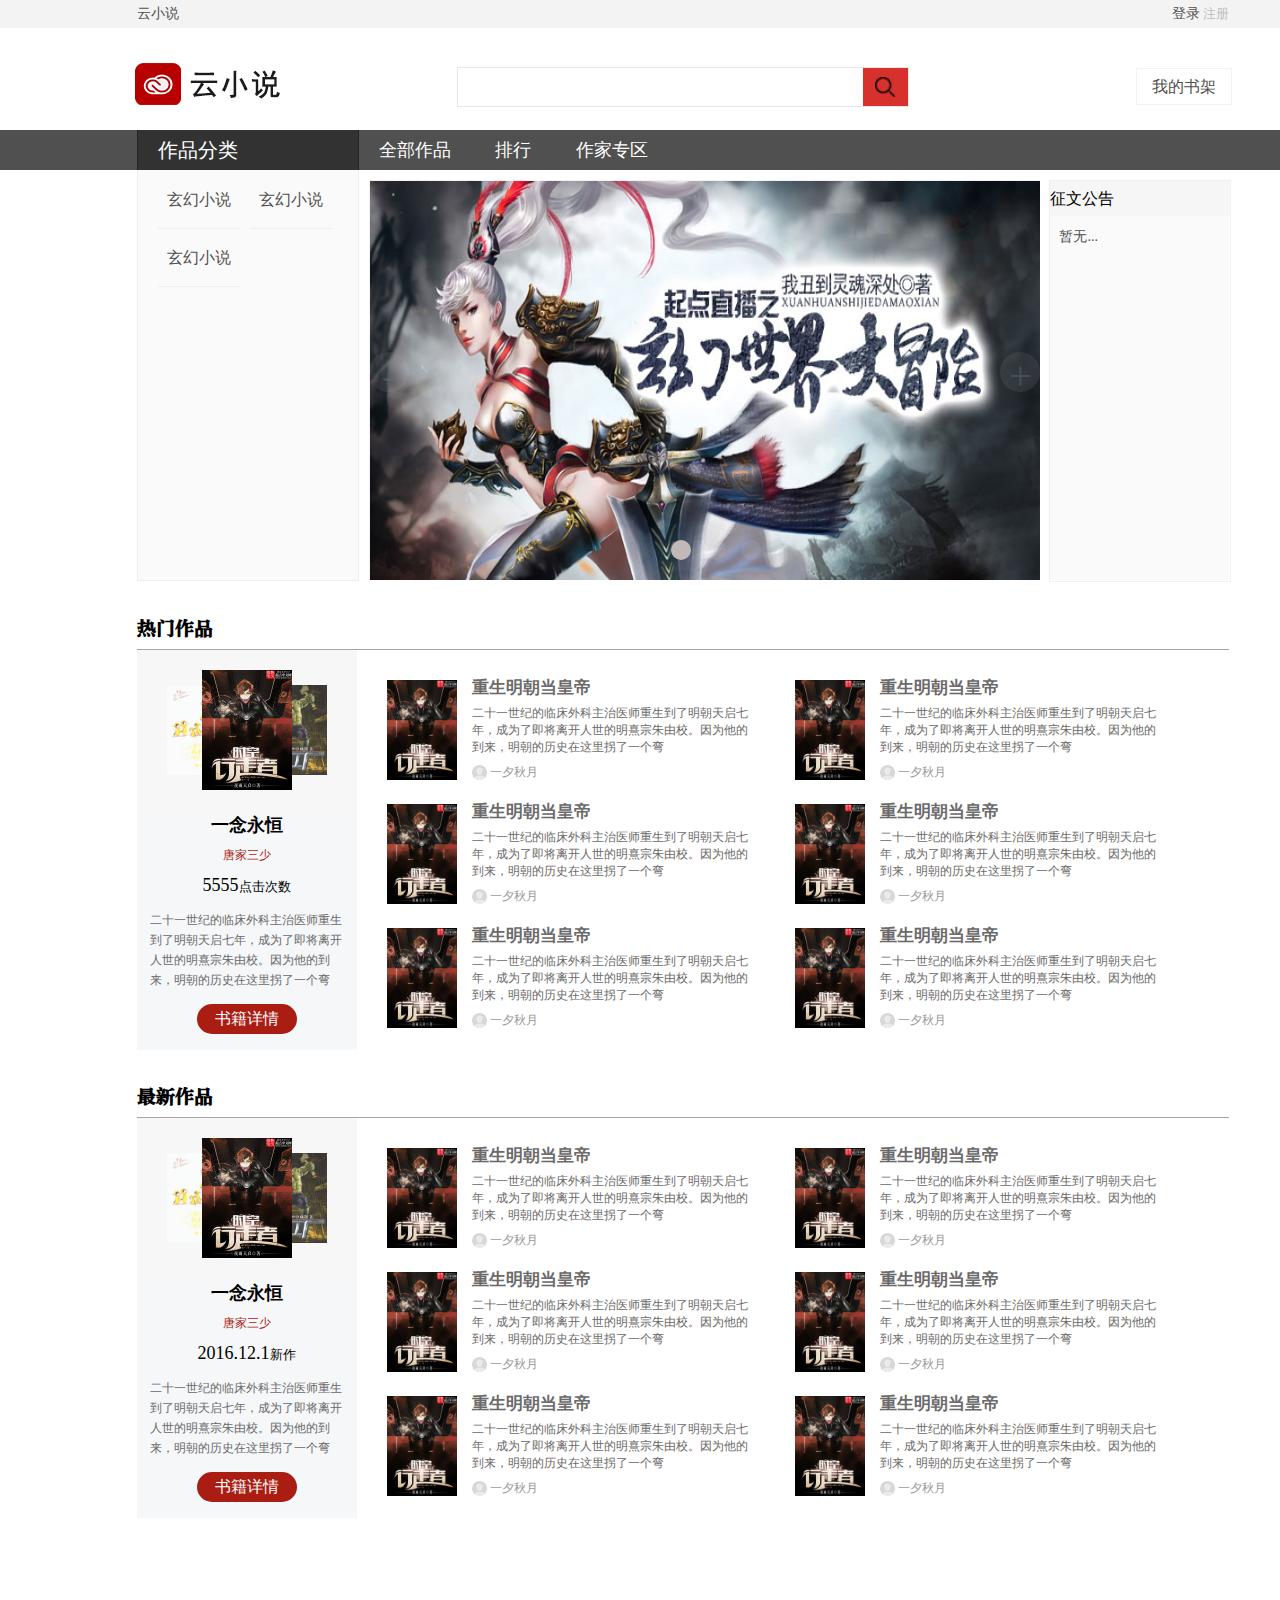
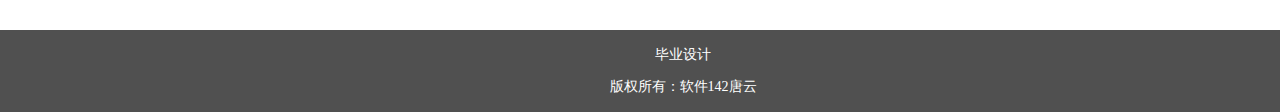
<file: novel/index.html>
<!DOCTYPE html>
<html>
	<head>
		<meta charset="utf-8" />
		<title>云小说-首页</title>
		<link rel="stylesheet" href="css/index.css" />
		<script type="text/javascript" src="js/jquery.min.js" ></script>
        <script type="text/javascript" src="js/content_1_right.js" ></script>
        <script type="text/javascript" src="js/new_novel.js" ></script>
        <script type="text/javascript" src="js/re_novel.js" ></script>
        
	</head>
	<body>

		<div class="toper">
			<div class="toper_1">
				<div class="toper_1_box">
					<div class="toper_1_title"><a href="index.html">云小说</a></div>
					<div class="toper_1_user">
						<a href="login.html">登录</a>
						<a class="register" href="register.html">注册</a>
					</div>
				</div>
			</div>
			<div class="toper_2">
				<div class="toper_2_logo"><a href="index.html"><img src="img/logo1.png"> </a></div>
				<div class="toper_2_sousuo">
					<form  method="post">
						<input class="sousuo" type="text" name="sousuo" />
					    <input class="sub" type="submit" value="搜索" />
					</form>
				</div>
				<div class="toper_2_right">
					<a class="bookshelf" href="#">
						我的书架
					</a>
				</div>
			</div>
		</div>

		<div class="content">
			<div class="content_1">
				<div class="top_box">
					<div class="content_1_banner">
					    <div class="left">作品分类</div>
					    <div class="right">
					    	<a href="#">全部作品</a>
					    	<a  href="#">排行</a>
					    	<a href="#">作家专区</a>
					    </div>
				    </div>
				</div>
				<div class="buttom_box" >
					<div class="left">
						<ul>
							<li>
							    <div class="novel_type">
							        <a href="#">玄幻小说</a>
						        </div>
							</li>
							<li>
							    <div class="novel_type">
							        <a href="#">玄幻小说</a>
						        </div>
							</li>
							<li>
							    <div class="novel_type">
							        <a href="#">玄幻小说</a>
						        </div>
							</li>
						</ul>
						
					</div>
					<div class="right">
						<span class="pre">-</span>
						<span class="next">+</span>
						
						
						<a style="left: 0;" href="#"><img src="img/a.jpg" /></a>
						<a style="left: 100%;" href="#"><img src="img/b.jpg" /></a>
						<a style="left: 200%;"  href="#"><img src="img/c.jpg" /></a>
						
						<div class="choose">
							<span class="red"></span>
							<span></span>
							<span></span>
						</div>
					</div>
					<div class="right_new">
						<div class="new_box">
							<div class="new_title">征文公告</div>
							<div class="new_content">
								暂无...
							</div>
						</div>		
					</div>
				</div>
			</div>
			<div class="content_2">
				<div class="content_2_hot">
					<div class="hot_title"><h3>热门作品</h3></div>
					<div class="hot_top">
						<div class="hot_top1">
						 <div class="hot_img">
						 	<a id="rt1" class="hot_1"><img src="img/novel/2.jpg" /></a>
						    <a id="rt2" class="hot_2" ><img  src="img/novel/1.jpg" /></a>
						    <a id="rt3" class="hot_3" ><img src="img/novel/3.jpg" /></a>
						 </div>
						 <div class="hot_content">
							<div id="rts1" class="selected">
								<div class="novel_title" ><a href="#">一念永恒</a></div>
								<div class="novel_author"><a  href="#">唐家三少</a></div>
								<div class="novel_num"><a>5555</a>点击次数</div>
								<div class="novel_summary">二十一世纪的临床外科主治医师重生到了明朝天启七年，成为了即将离开人世的明熹宗朱由校。因为他的到来，明朝的历史在这里拐了一个弯</div>
								<div class="novel_info"><a href="#">书籍详情</a></div>
							</div>
							<div id="rts2" class="select">
								<div class="novel_title" ><a href="#">最强兵王</a></div>
								<div class="novel_author"><a  href="#">唐家三少</a></div>
								<div class="novel_num"><a>5555</a>点击次数</div>
								<div class="novel_summary">二十一世纪的临床外科主治医师重生到了明朝天启七年，成为了即将离开人世的明熹宗朱由校。因为他的到来，明朝的历史在这里拐了一个弯</div>
								<div class="novel_info"><a href="#">书籍详情</a></div>
							</div>
							<div id="rts3" class="select">
								<div class="novel_title" ><a href="#">斗罗大陆</a></div>
								<div class="novel_author"><a  href="#">唐家三少</a></div>
								<div class="novel_num"><a>5555</a>点击次数</div>
								<div class="novel_summary">二十一世纪的临床外科主治医师重生到了明朝天启七年，成为了即将离开人世的明熹宗朱由校。因为他的到来，明朝的历史在这里拐了一个弯</div>
								<div class="novel_info"><a href="#">书籍详情</a></div>
							</div>
						</div>
					    </div>
					    <div class="hot_top2">
					    	<div class="hot_top2_box">
					    		<ul>
					    			<li>
					    				<div class="novel_box">
					    					<div class="novel_img"><a href="#"><img src="img/novel/2.jpg" /> </a></div>
					    					<div class="novel_content">
					    						<div class="novel_title"><a href="#">重生明朝当皇帝</a></div>
					    						<div class="novel_summary">二十一世纪的临床外科主治医师重生到了明朝天启七年，成为了即将离开人世的明熹宗朱由校。因为他的到来，明朝的历史在这里拐了一个弯</div>
					    						<div class="novel_author"><img src="img/user.png" /><a href="#">一夕秋月</a></div>
					    					</div>
					    					
					    				</div>
					    			</li>
					    			<li>
					    				<div class="novel_box">
					    					<div class="novel_img"><a href="#"><img src="img/novel/2.jpg" /> </a></div>
					    					<div class="novel_content">
					    						<div class="novel_title"><a href="#">重生明朝当皇帝</a></div>
					    						<div class="novel_summary">二十一世纪的临床外科主治医师重生到了明朝天启七年，成为了即将离开人世的明熹宗朱由校。因为他的到来，明朝的历史在这里拐了一个弯</div>
					    						<div class="novel_author"><img src="img/user.png" /><a href="#">一夕秋月</a></div>
					    					</div>
					    					
					    				</div>
					    			</li>
					    			<li>
					    				<div class="novel_box">
					    					<div class="novel_img"><a href="#"><img src="img/novel/2.jpg" /> </a></div>
					    					<div class="novel_content">
					    						<div class="novel_title"><a href="#">重生明朝当皇帝</a></div>
					    						<div class="novel_summary">二十一世纪的临床外科主治医师重生到了明朝天启七年，成为了即将离开人世的明熹宗朱由校。因为他的到来，明朝的历史在这里拐了一个弯</div>
					    						<div class="novel_author"><img src="img/user.png" /><a href="#">一夕秋月</a></div>
					    					</div>
					    					
					    				</div>
					    			</li>
					    			<li>
					    				<div class="novel_box">
					    					<div class="novel_img"><a href="#"><img src="img/novel/2.jpg" /> </a></div>
					    					<div class="novel_content">
					    						<div class="novel_title"><a href="#">重生明朝当皇帝</a></div>
					    						<div class="novel_summary">二十一世纪的临床外科主治医师重生到了明朝天启七年，成为了即将离开人世的明熹宗朱由校。因为他的到来，明朝的历史在这里拐了一个弯</div>
					    						<div class="novel_author"><img src="img/user.png" /><a href="#">一夕秋月</a></div>
					    					</div>
					    					
					    				</div>
					    			</li>
					    			<li>
					    				<div class="novel_box">
					    					<div class="novel_img"><a href="#"><img src="img/novel/2.jpg" /> </a></div>
					    					<div class="novel_content">
					    						<div class="novel_title"><a href="#">重生明朝当皇帝</a></div>
					    						<div class="novel_summary">二十一世纪的临床外科主治医师重生到了明朝天启七年，成为了即将离开人世的明熹宗朱由校。因为他的到来，明朝的历史在这里拐了一个弯</div>
					    						<div class="novel_author"><img src="img/user.png" /><a href="#">一夕秋月</a></div>
					    					</div>
					    					
					    				</div>
					    			</li>
					    			<li>
					    				<div class="novel_box">
					    					<div class="novel_img"><a href="#"><img src="img/novel/2.jpg" /> </a></div>
					    					<div class="novel_content">
					    						<div class="novel_title"><a href="#">重生明朝当皇帝</a></div>
					    						<div class="novel_summary">二十一世纪的临床外科主治医师重生到了明朝天启七年，成为了即将离开人世的明熹宗朱由校。因为他的到来，明朝的历史在这里拐了一个弯</div>
					    						<div class="novel_author"><img src="img/user.png" /><a href="#">一夕秋月</a></div>
					    					</div>
					    					
					    				</div>
					    			</li>
					    		</ul>
					    	</div>
					    </div>
					</div>
				</div>
				<div class="content_2_hot">
					<div class="hot_title"><h3>最新作品</h3></div>
					<div class="hot_top">
						<div class="hot_top1">
						 <div class="hot_img">
						 	<a id="t1" class="hot_1"><img src="img/novel/2.jpg" /></a>
						    <a id="t2" class="hot_2" ><img  src="img/novel/1.jpg" /></a>
						    <a id="t3" class="hot_3" ><img src="img/novel/3.jpg" /></a>
						 </div>
						 <div class="hot_content">
							<div id="ts1" class="selected">
								<div class="novel_title" ><a href="#">一念永恒</a></div>
								<div class="novel_author"><a  href="#">唐家三少</a></div>
								<div class="novel_num"><a>2016.12.1</a>新作</div>
								<div class="novel_summary">二十一世纪的临床外科主治医师重生到了明朝天启七年，成为了即将离开人世的明熹宗朱由校。因为他的到来，明朝的历史在这里拐了一个弯</div>
								<div class="novel_info"><a href="#">书籍详情</a></div>
							</div>
							<div id="ts2" class="select">
								<div class="novel_title" ><a href="#">最强兵王</a></div>
								<div class="novel_author"><a  href="#">唐家三少</a></div>
								<div class="novel_num"><a>2016.12.11</a>新作</div>
								<div class="novel_summary">二十一世纪的临床外科主治医师重生到了明朝天启七年，成为了即将离开人世的明熹宗朱由校。因为他的到来，明朝的历史在这里拐了一个弯</div>
								<div class="novel_info"><a href="#">书籍详情</a></div>
							</div>
							<div id="ts3" class="select">
								<div class="novel_title" ><a href="#">斗罗大陆</a></div>
								<div class="novel_author"><a  href="#">唐家三少</a></div>
								<div class="novel_num"><a>2016.12.11</a>新作</div>
								<div class="novel_summary">二十一世纪的临床外科主治医师重生到了明朝天启七年，成为了即将离开人世的明熹宗朱由校。因为他的到来，明朝的历史在这里拐了一个弯</div>
								<div class="novel_info"><a href="#">书籍详情</a></div>
							</div>
						</div>
					    </div>
					    <div class="hot_top2">
					    	<div class="hot_top2_box">
					    		<ul>
					    			<li>
					    				<div class="novel_box">
					    					<div class="novel_img"><a href="#"><img src="img/novel/2.jpg" /> </a></div>
					    					<div class="novel_content">
					    						<div class="novel_title"><a href="#">重生明朝当皇帝</a></div>
					    						<div class="novel_summary">二十一世纪的临床外科主治医师重生到了明朝天启七年，成为了即将离开人世的明熹宗朱由校。因为他的到来，明朝的历史在这里拐了一个弯</div>
					    						<div class="novel_author"><img src="img/user.png" /><a href="#">一夕秋月</a></div>
					    					</div>
					    					
					    				</div>
					    			</li>
					    			<li>
					    				<div class="novel_box">
					    					<div class="novel_img"><a href="#"><img src="img/novel/2.jpg" /> </a></div>
					    					<div class="novel_content">
					    						<div class="novel_title"><a href="#">重生明朝当皇帝</a></div>
					    						<div class="novel_summary">二十一世纪的临床外科主治医师重生到了明朝天启七年，成为了即将离开人世的明熹宗朱由校。因为他的到来，明朝的历史在这里拐了一个弯</div>
					    						<div class="novel_author"><img src="img/user.png" /><a href="#">一夕秋月</a></div>
					    					</div>
					    					
					    				</div>
					    			</li>
					    			<li>
					    				<div class="novel_box">
					    					<div class="novel_img"><a href="#"><img src="img/novel/2.jpg" /> </a></div>
					    					<div class="novel_content">
					    						<div class="novel_title"><a href="#">重生明朝当皇帝</a></div>
					    						<div class="novel_summary">二十一世纪的临床外科主治医师重生到了明朝天启七年，成为了即将离开人世的明熹宗朱由校。因为他的到来，明朝的历史在这里拐了一个弯</div>
					    						<div class="novel_author"><img src="img/user.png" /><a href="#">一夕秋月</a></div>
					    					</div>
					    					
					    				</div>
					    			</li>
					    			<li>
					    				<div class="novel_box">
					    					<div class="novel_img"><a href="#"><img src="img/novel/2.jpg" /> </a></div>
					    					<div class="novel_content">
					    						<div class="novel_title"><a href="#">重生明朝当皇帝</a></div>
					    						<div class="novel_summary">二十一世纪的临床外科主治医师重生到了明朝天启七年，成为了即将离开人世的明熹宗朱由校。因为他的到来，明朝的历史在这里拐了一个弯</div>
					    						<div class="novel_author"><img src="img/user.png" /><a href="#">一夕秋月</a></div>
					    					</div>
					    					
					    				</div>
					    			</li>
					    			<li>
					    				<div class="novel_box">
					    					<div class="novel_img"><a href="#"><img src="img/novel/2.jpg" /> </a></div>
					    					<div class="novel_content">
					    						<div class="novel_title"><a href="#">重生明朝当皇帝</a></div>
					    						<div class="novel_summary">二十一世纪的临床外科主治医师重生到了明朝天启七年，成为了即将离开人世的明熹宗朱由校。因为他的到来，明朝的历史在这里拐了一个弯</div>
					    						<div class="novel_author"><img src="img/user.png" /><a href="#">一夕秋月</a></div>
					    					</div>
					    					
					    				</div>
					    			</li>
					    			<li>
					    				<div class="novel_box">
					    					<div class="novel_img"><a href="#"><img src="img/novel/2.jpg" /> </a></div>
					    					<div class="novel_content">
					    						<div class="novel_title"><a href="#">重生明朝当皇帝</a></div>
					    						<div class="novel_summary">二十一世纪的临床外科主治医师重生到了明朝天启七年，成为了即将离开人世的明熹宗朱由校。因为他的到来，明朝的历史在这里拐了一个弯</div>
					    						<div class="novel_author"><img src="img/user.png" /><a href="#">一夕秋月</a></div>
					    					</div>
					    					
					    				</div>
					    			</li>
					    		</ul>
					    	</div>
					    </div>
					</div>
				</div>
			</div>
		</div>
		

		<div class="footer">
		    <p>毕业设计</p>
			<p>版权所有：软件142唐云</p>
		
		</div>
		
	</body>
	
</html>
</file>
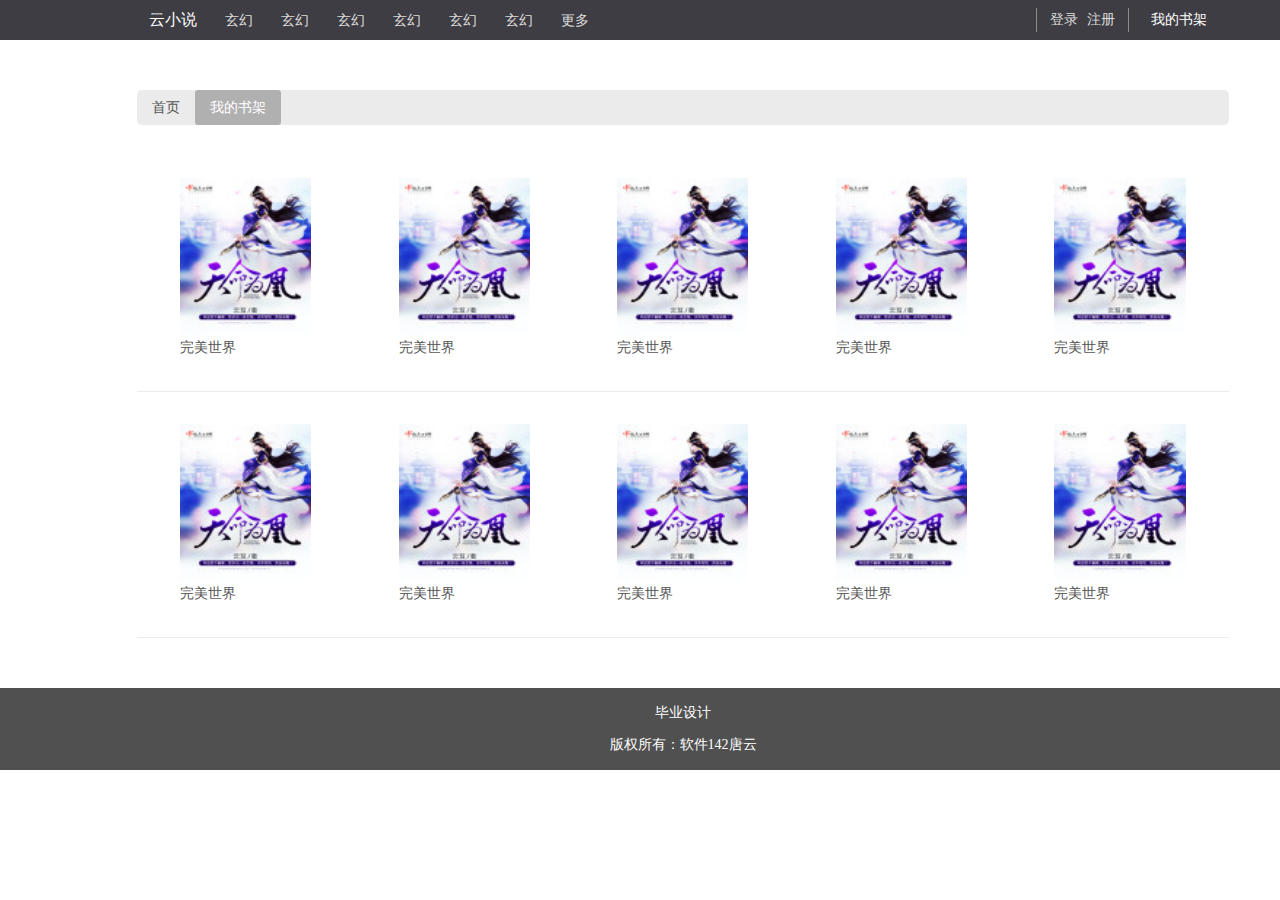
<file: novel/bookshelf.html>
<!DOCTYPE html>
<html>
	<head>
		<meta charset="UTF-8">
		<title>小说书架</title>
		<link rel="stylesheet" href="css/bookshelf.css" />
		<link rel="stylesheet" href="css/footer.css" />
		<script type="text/javascript" src="js/jquery.min.js" ></script>
		<script type="text/javascript" src="js/novel.js" ></script>	
	</head>
	<body>
		<div id="top" class="toper">
			<div class="toper_1">
				<div class="left">
					<a class="left_title" href="#">云小说</a>
					<a href="#">玄幻</a>
					<a href="#">玄幻</a>
					<a href="#">玄幻</a>
					<a href="#">玄幻</a>
					<a href="#">玄幻</a>
					<a href="#">玄幻</a>
					<a id="more_nt" href="#">更多<span>▲</span></a>
					<div id="hdn" class="hidden">
						<a href="#">玄幻</a>
					    <a href="#">玄幻</a>
					    <a href="#">玄幻</a>
					    <a href="#">玄幻</a>
					    <a href="#">玄幻</a>
					    <a href="#">玄幻</a>
					</div>
				</div>
				<div class="right">
					<div class="user">
						<a href="#">登录</a>
						<a href="#">注册</a>
					</div>
					<div class="bookshelf">
						<a href="#">我的书架</a>
					</div>
				</div>
			</div>
		</div>
		
		<div class="content">
			<div class="content_box">
				<div class="content_top">
					<a href="#">首页</a>
					<a class="bg" href="#">我的书架</a>
				</div>
				<div class="novel">
					<ul>
						<li>
							<div class="novel_box">
								<div class="novel_img"><a href="#"><img src="img/novel/4.jpg" /></a></div>
								<div class="novel_title"><a href="#">完美世界</a></div>
							</div>
						</li>
						<li>
							<div class="novel_box">
								<div class="novel_img"><a href="#"><img src="img/novel/4.jpg" /></a></div>
								<div class="novel_title"><a href="#">完美世界</a></div>
							</div>
						</li>
						<li>
							<div class="novel_box">
								<div class="novel_img"><a href="#"><img src="img/novel/4.jpg" /></a></div>
								<div class="novel_title"><a href="#">完美世界</a></div>
							</div>
						</li>
						<li>
							<div class="novel_box">
								<div class="novel_img"><a href="#"><img src="img/novel/4.jpg" /></a></div>
								<div class="novel_title"><a href="#">完美世界</a></div>
							</div>
						</li>
						<li>
							<div class="novel_box">
								<div class="novel_img"><a href="#"><img src="img/novel/4.jpg" /></a></div>
								<div class="novel_title"><a href="#">完美世界</a></div>
							</div>
						</li>
						<li>
							<div class="novel_box">
								<div class="novel_img"><a href="#"><img src="img/novel/4.jpg" /></a></div>
								<div class="novel_title"><a href="#">完美世界</a></div>
							</div>
						</li>
						<li>
							<div class="novel_box">
								<div class="novel_img"><a href="#"><img src="img/novel/4.jpg" /></a></div>
								<div class="novel_title"><a href="#">完美世界</a></div>
							</div>
						</li>
						<li>
							<div class="novel_box">
								<div class="novel_img"><a href="#"><img src="img/novel/4.jpg" /></a></div>
								<div class="novel_title"><a href="#">完美世界</a></div>
							</div>
						</li>
						<li>
							<div class="novel_box">
								<div class="novel_img"><a href="#"><img src="img/novel/4.jpg" /></a></div>
								<div class="novel_title"><a href="#">完美世界</a></div>
							</div>
						</li>
						<li>
							<div class="novel_box">
								<div class="novel_img"><a href="#"><img src="img/novel/4.jpg" /></a></div>
								<div class="novel_title"><a href="#">完美世界</a></div>
							</div>
						</li>
						
					</ul>
				</div>
			</div>
		</div>
		
		<div class="footer">
		    <p>毕业设计</p>
			<p>版权所有：软件142唐云</p>
		
		</div>
	</body>
</html>
</file>
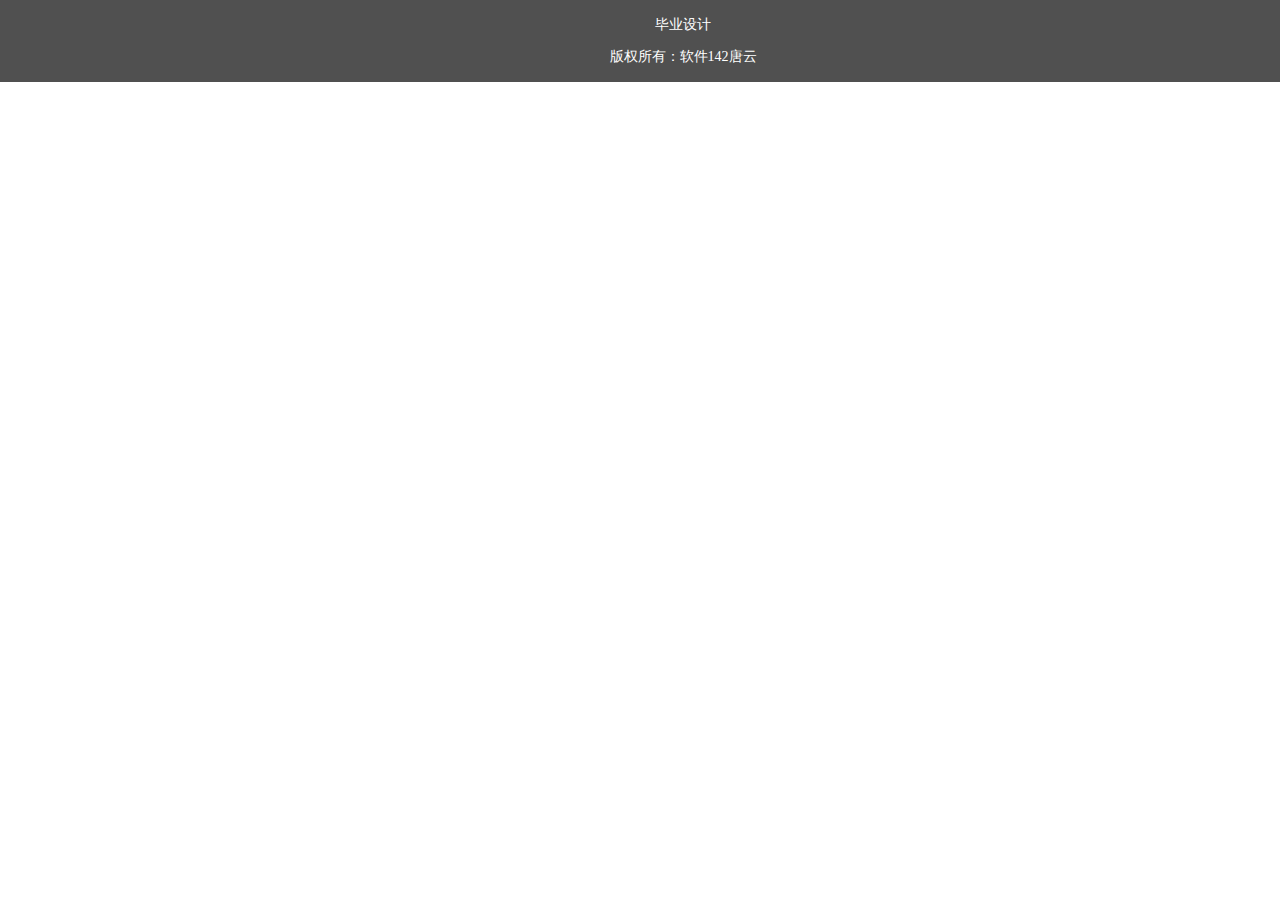
<file: novel/footer.html>
<!DOCTYPE html>
<html>
	<head>
		<meta charset="UTF-8">
		<title></title>
		<link rel="stylesheet" href="css/footer.css" />
	</head>
	<body>
		<div class="footer">
		    <p>毕业设计</p>
			<p>版权所有：软件142唐云</p>
		
		</div>
	</body>
</html>
</file>
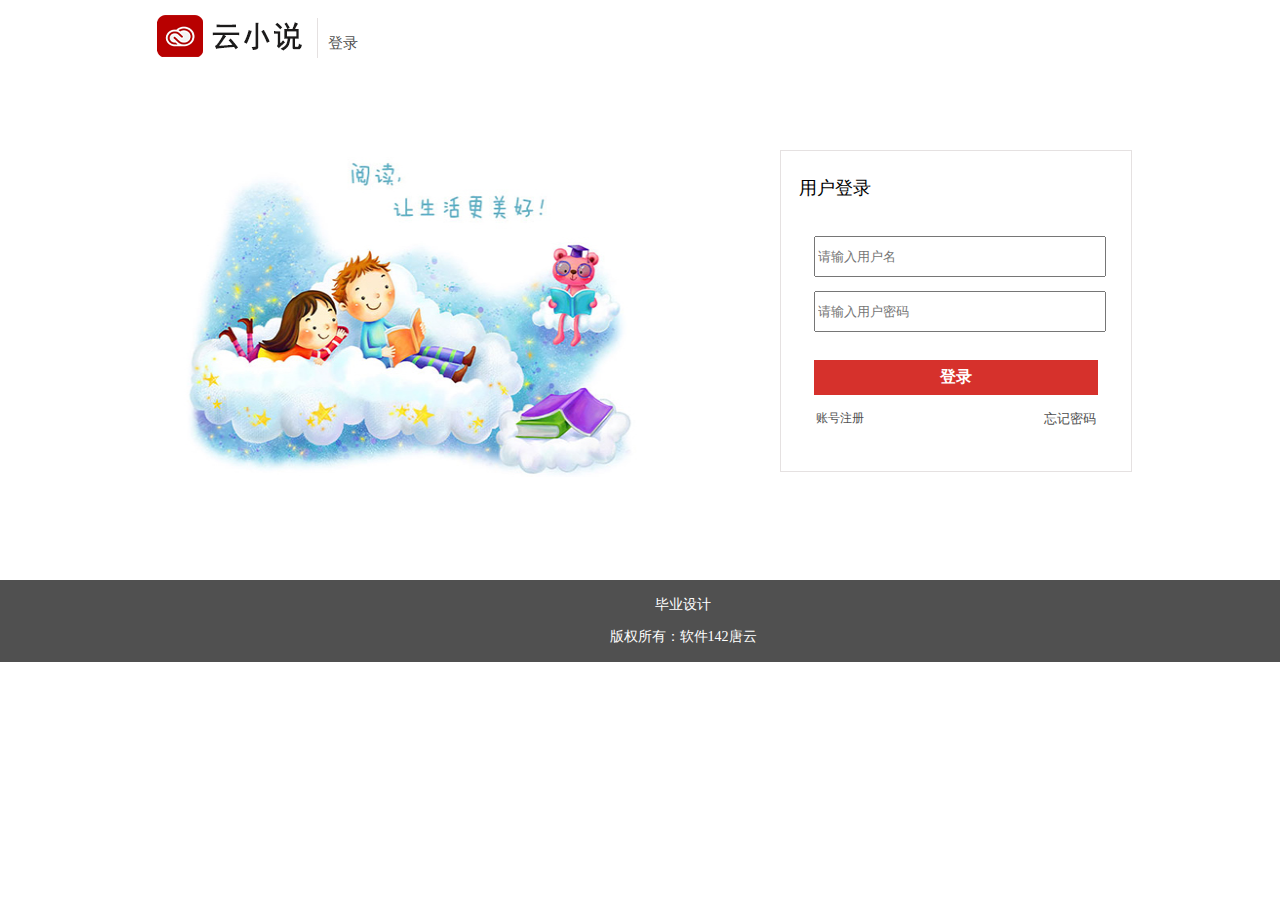
<file: novel/login.html>
<!DOCTYPE html>
<html>
	<head>
		<meta charset="UTF-8">
		<title>云小说-登录</title>
		<link rel="stylesheet" href="css/login.css" />
		<link rel="stylesheet" href="css/footer.css" />
	</head>
	<body>
		<div class="toper">
			<div class="logo">
				<a href="index.html"><img src="img/logo1.png" /></a>
				<a class="line" href="login.html">登录</a>
			</div>
		</div>
		
		<div class="content">
			<div class="content_box">
				<div class="left">
					<div class="img"><img src="img/login.jpg"></div>
				</div>
				<div class="right">
					<div class="login">
						<div class="login_title">用户登录</div>
						<div class="login_msg"></div>
						<div class="login_box">
							<form>
							<div class="input"><input type="text" name="user_id" placeholder="请输入用户名" /></div>
							<div class="input"><input type="password" name="user_pwd" placeholder="请输入用户密码" /></div>
							<div class="sub"><input type="submit" value="登录" /></div>
						    </form>
						</div>
						<div class="login_other">
							<div class="login_reg"><a href="#">账号注册</a></div>
							<div class="remerber"><a href="#">忘记密码</a></div>
						</div>
					</div>
				</div>
			</div>
		</div>
		
		<div class="footer">
		    <p>毕业设计</p>
			<p>版权所有：软件142唐云</p>
		
		</div>
	</body>
</html>
</file>
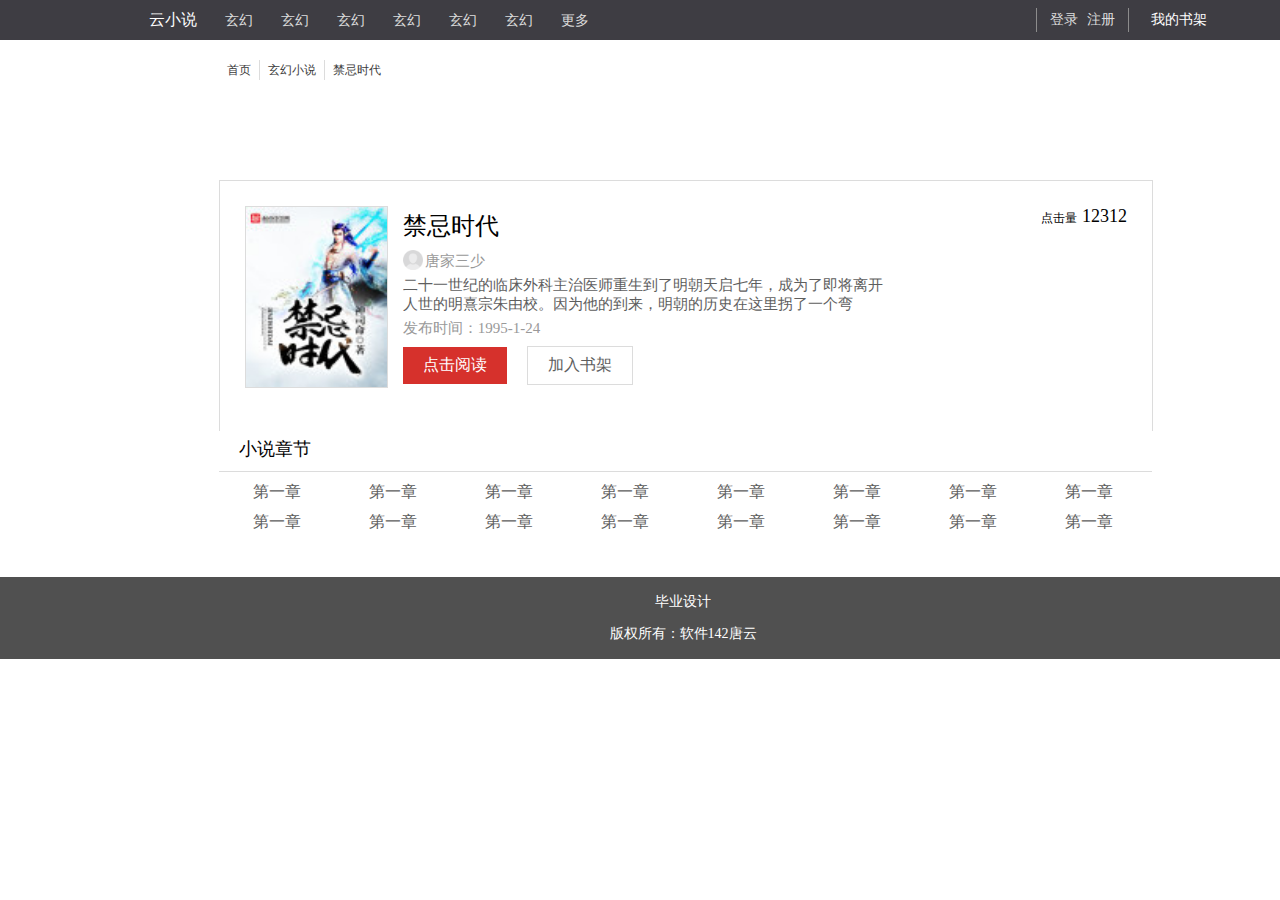
<file: novel/novel.html>
<!DOCTYPE html>
<html>
	<head>
		<meta charset="UTF-8">
		<title>小说详情</title>
		<link rel="stylesheet" href="css/novel.css" />
		<link rel="stylesheet" href="css/footer.css" />
		<script type="text/javascript" src="js/jquery.min.js" ></script>
		<script type="text/javascript" src="js/novel.js" ></script>
	</head>
	<script>
	
		
	</script>
	<body>
		<div class="toper">
			<div class="toper_1">
				<div class="left">
					<a class="left_title" href="#">云小说</a>
					<a href="#">玄幻</a>
					<a href="#">玄幻</a>
					<a href="#">玄幻</a>
					<a href="#">玄幻</a>
					<a href="#">玄幻</a>
					<a href="#">玄幻</a>
					<a id="more_nt" href="#">更多<span>▲</span></a>
					<div id="hdn" class="hidden">
						<a href="#">玄幻</a>
					    <a href="#">玄幻</a>
					    <a href="#">玄幻</a>
					    <a href="#">玄幻</a>
					    <a href="#">玄幻</a>
					    <a href="#">玄幻</a>
					</div>
				</div>
				<div class="right">
					<div class="user">
						<a href="#">登录</a>
						<a href="#">注册</a>
					</div>
					<div class="bookshelf">
						<a href="#">我的书架</a>
					</div>
				</div>
			</div>
		</div>
	    
	    <div class="content">
	    	<div class="content_box">
	    		<div class="daohang"><a href="#">首页</a><a href="#">玄幻小说</a><a class="end">禁忌时代</a></div>
	    		<div class="novel_box">
	    			<div class="novel_info">
	    				<div class="novel_img"><img src="img/novel/0.jpg" /></div>
	    				<div class="novel_content">
	    					<div class="novel_title">禁忌时代</div>
	    					<div class="novel_author"><img src="img/user.png" /><a href="#">唐家三少</a></div>
	    					<div class="novel_summary">二十一世纪的临床外科主治医师重生到了明朝天启七年，成为了即将离开人世的明熹宗朱由校。因为他的到来，明朝的历史在这里拐了一个弯</div>
	    					<div class="novel_time">发布时间：<a>1995-1-24</a></div>
	    					<div class="novel_button"><a class="read" href="#">点击阅读</a><a class="bookshelf" href="#">加入书架</a></div>
	    				</div>
	    				<div class="other_info">
	    				    <div class="novel_num">点击量<a>12312</a></div>
	    			    </div>
	    			</div>
	    			<div class="novel_index">
	    				<div class="title_box">
	    					<a class="index_title">小说章节</a>
	    				</div>
	    				<div class="index_content">
	    					<ul>
	    						<li>
	    							<div class="noevl_jie">
	    								<a>第一章asdasdsdasdasdasdasdasdasdasdasda</a>
	    							</div>
	    						</li>
	    						<li>
	    							<div class="noevl_jie">
	    								<a>第一章</a>
	    							</div>
	    						</li>
	    						<li>
	    							<div class="noevl_jie">
	    								<a>第一章</a>
	    							</div>
	    						</li>
	    						<li>
	    							<div class="noevl_jie">
	    								<a>第一章</a>
	    							</div>
	    						</li>
	    						<li>
	    							<div class="noevl_jie">
	    								<a>第一章</a>
	    							</div>
	    						</li>
	    						<li>
	    							<div class="noevl_jie">
	    								<a>第一章</a>
	    							</div>
	    						</li>
	    						<li>
	    							<div class="noevl_jie">
	    								<a>第一章</a>
	    							</div>
	    						</li>
	    						<li>
	    							<div class="noevl_jie">
	    								<a>第一章</a>
	    							</div>
	    						</li>
	    						<li>
	    							<div class="noevl_jie">
	    								<a>第一章</a>
	    							</div>
	    						</li>
	    						<li>
	    							<div class="noevl_jie">
	    								<a>第一章</a>
	    							</div>
	    						</li>
	    						<li>
	    							<div class="noevl_jie">
	    								<a>第一章</a>
	    							</div>
	    						</li>
	    						<li>
	    							<div class="noevl_jie">
	    								<a>第一章</a>
	    							</div>
	    						</li>
	    						<li>
	    							<div class="noevl_jie">
	    								<a>第一章</a>
	    							</div>
	    						</li>
	    						<li>
	    							<div class="noevl_jie">
	    								<a>第一章</a>
	    							</div>
	    						</li>
	    						<li>
	    							<div class="noevl_jie">
	    								<a>第一章</a>
	    							</div>
	    						</li>
	    						<li>
	    							<div class="noevl_jie">
	    								<a>第一章</a>
	    							</div>
	    						</li>
	    						
	    						
	    					</ul>
	    				</div>
	    			</div>
	    		</div>
	    	</div>
	    </div>
	    
	    <div class="footer">
		    <p>毕业设计</p>
			<p>版权所有：软件142唐云</p>
		
		</div>
	</body>
</html>
</file>
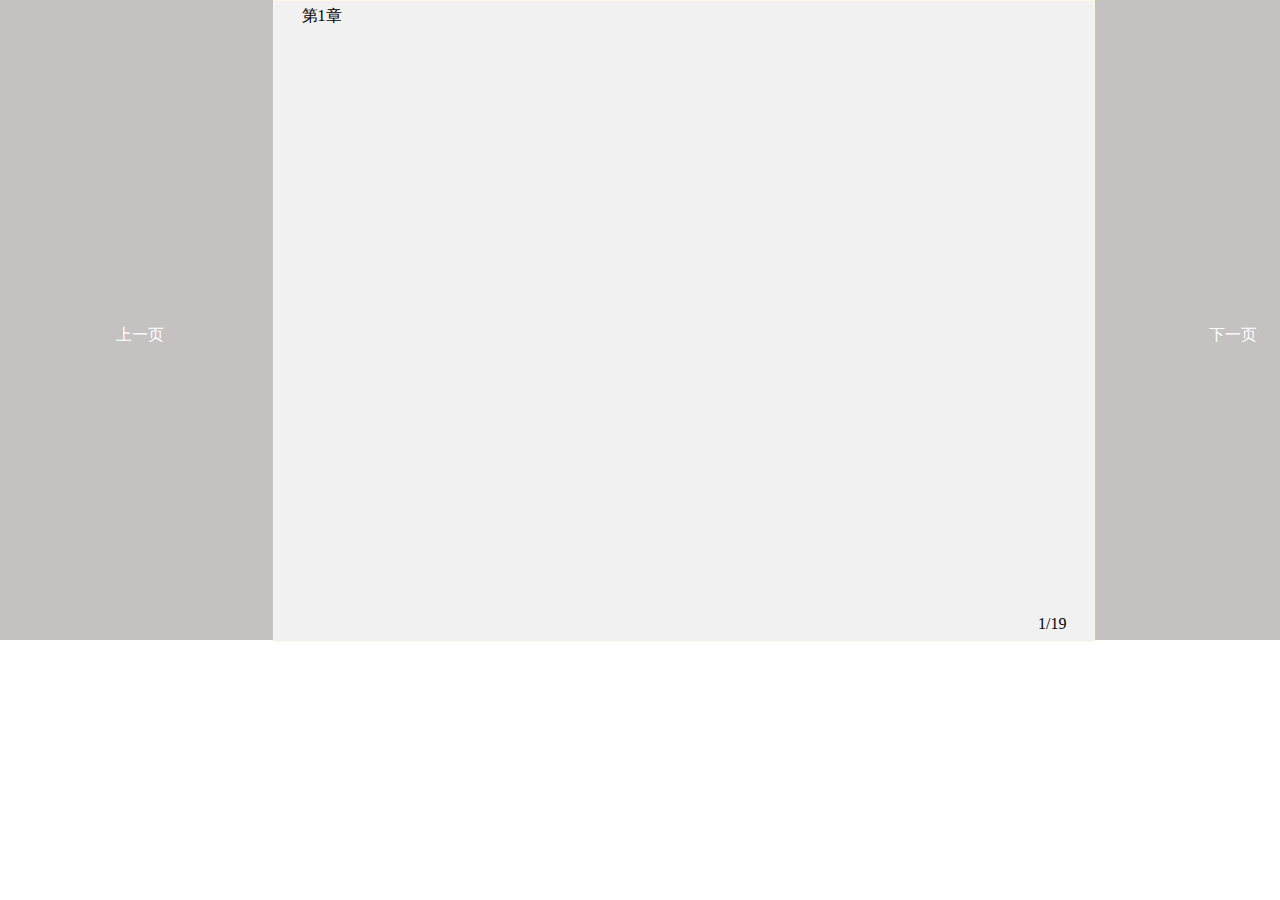
<file: novel/novel_read.html>
<!DOCTYPE html>
<html>
	<head>
		<meta charset="UTF-8">
		<title>小说阅读</title>
		<link rel="stylesheet" href="css/novel_read.css" />
		<script type="text/javascript" src="js/jquery.min.js" ></script>
		<script type="text/javascript" src="js/novel.js" ></script>
		<script>
			$(function(){
				
				$("#nlc").mouseover(function(){
					$("#ct").css("z-index","100");
				});
				$("#nlc").mouseout(function(){
					$("#ct").css("z-index","200");
				});
				$("#top").mouseout(function(){
					$("#ct").css("z-index","200");
				});
				$("#top").mouseover(function(){
					$("#ct").css("z-index","100");
				});
				
			});
		</script>
	</head>
	<body>
		<div id="top" class="toper">
			<div class="toper_1">
				<div class="left">
					<a class="left_title" href="#">云小说</a>
					<a href="#">玄幻</a>
					<a href="#">玄幻</a>
					<a href="#">玄幻</a>
					<a href="#">玄幻</a>
					<a href="#">玄幻</a>
					<a href="#">玄幻</a>
					<a id="more_nt" href="#">更多<span>▲</span></a>
					<div id="hdn" class="hidden">
						<a href="#">玄幻</a>
					    <a href="#">玄幻</a>
					    <a href="#">玄幻</a>
					    <a href="#">玄幻</a>
					    <a href="#">玄幻</a>
					    <a href="#">玄幻</a>
					</div>
				</div>
				<div class="right">
					<div class="user">
						<a href="#">登录</a>
						<a href="#">注册</a>
					</div>
					<div class="bookshelf">
						<a href="#">我的书架</a>
					</div>
				</div>
			</div>
		</div>
		
		<div id="ct" class="content">
			<div class="content_box">
				<div class="novel_content">
					<div class="left"><a class="pager_s">上一页</a></div>
					<div class="content">
						<div class="novel_jie">第1章</div>
						<div id="nlc" class="novel"></div>
						<div class="novel_pager"><a class="pager">1</a>/<a class="pager_count">19</a></div>
					</div>
					<div class="right"><a class="pager_x">下一页</a></div>
				</div>
				
			</div>
		</div>
		
		<div class="footer"></div>
	</body>
</html>
</file>
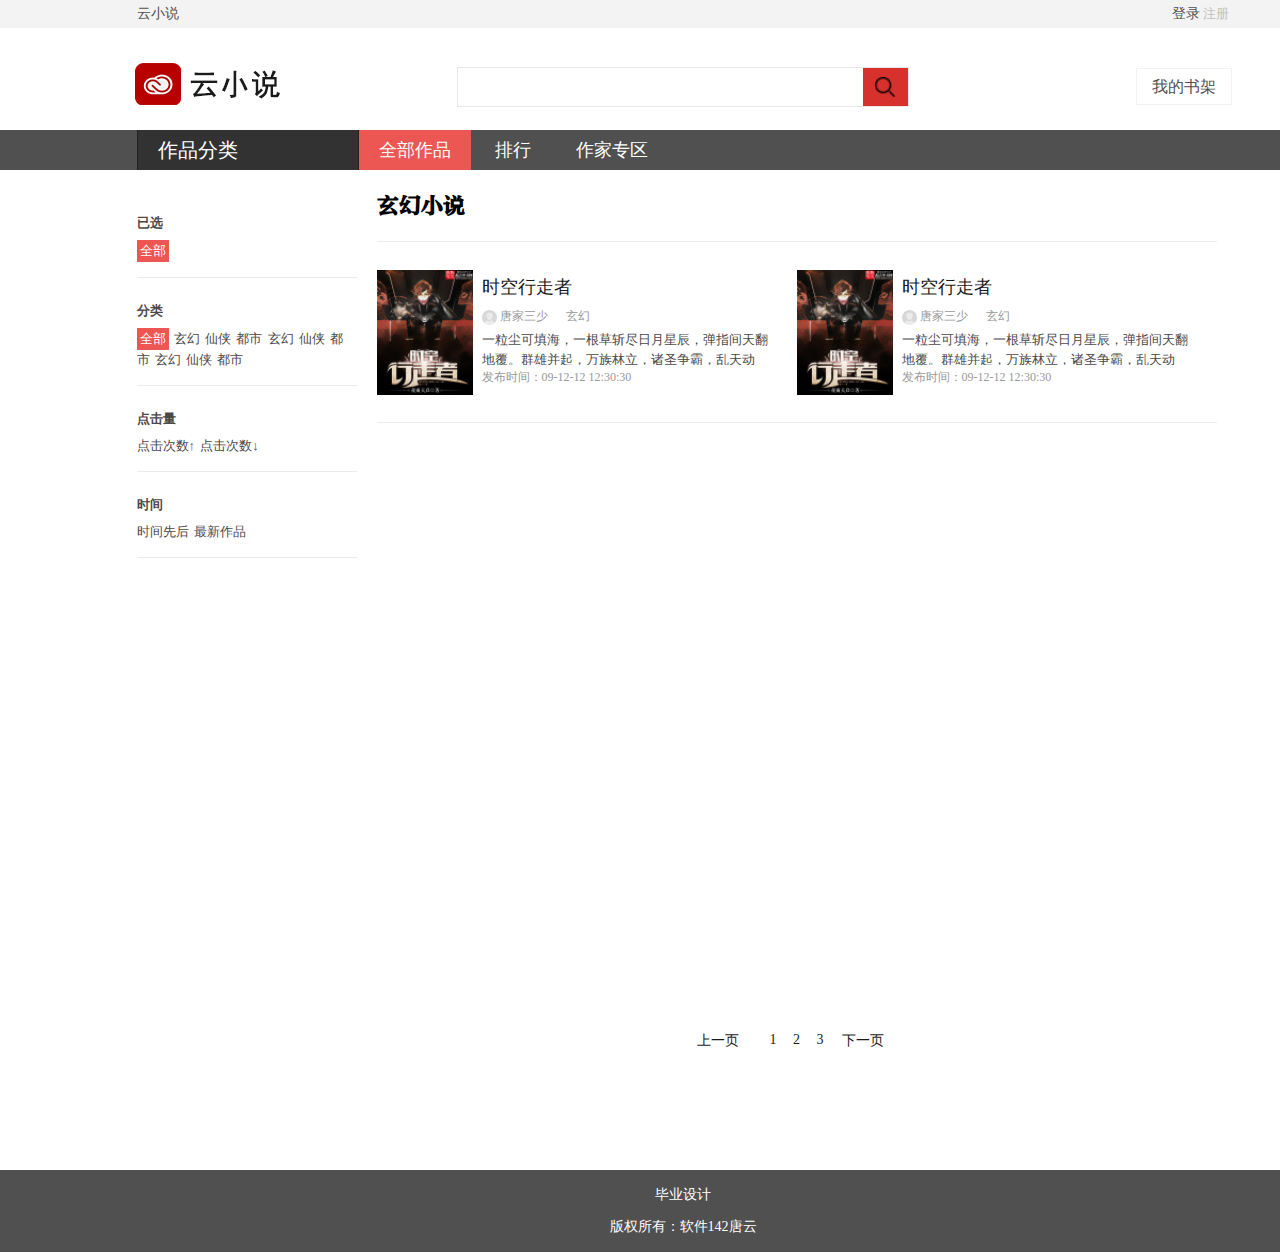
<file: novel/noveltype.html>
<!DOCTYPE html>
<html>
	<head>
		<meta charset="utf-8" />
		<title>云小说-作品分类</title>
		<link rel="stylesheet" href="css/toper.css" />
		<link rel="stylesheet" href="css/footer.css" />
		<link rel="stylesheet" href="css/noveltype.css" />
		<script type="text/javascript" src="js/jquery.min.js" ></script>
		<script type="text/javascript" src="js/noveltype_display.js" ></script>
        <script type="text/javascript" src="js/noveltype_a.js" ></script>
	</head>
	<body>

		<div class="toper">
			<div class="toper_1">
				<div class="toper_1_box">
					<div class="toper_1_title"><a href="index.html">云小说</a></div>
					<div class="toper_1_user">
						<a href="login.html">登录</a>
						<a class="register" href="register.html">注册</a>
					</div>
				</div>
			</div>
			<div class="toper_2">
				<div class="toper_2_logo"><a href="index.html"><img src="img/logo1.png"> </a></div>
				<div class="toper_2_sousuo">
					<form  method="post">
						<input class="sousuo" type="text" name="sousuo" />
					    <input class="sub" type="submit" value="搜索" />
					</form>
				</div>
				<div class="toper_2_right">
					<a class="bookshelf" href="#">
						我的书架
					</a>
				</div>
			</div>
		</div>

		<div class="content">
			<div class="content_1">
				<div class="top_box">
					<div class="content_1_banner">
					    <div id="n_type" class="left">作品分类</div>
					    <div class="right">
					    	<a id="rkl" href="#">全部作品</a>
					    	<a  href="#">排行</a>
					    	<a href="#">作家专区</a>
					    </div>
				    </div>
				</div>
				<div class="buttom_box" id="buttom_box"  style="display: none;">
					<div id="bn_type" class="left">
						<ul>
							<li>
							    <div class="novel_type">
							        <a href="#">玄幻小说</a>
						        </div>
							</li>
							<li>
							    <div class="novel_type">
							        <a href="#">玄幻小说</a>
						        </div>
							</li>
							<li>
							    <div class="novel_type">
							        <a href="#">玄幻小说</a>
						        </div>
							</li>
						</ul>	
					   
					</div>
				</div>
			</div>
			<div class="content_2">
				<div class="content_2_box">
					<div class="left">
						<div class="noveltype1">
							<div class="title">已选</div>
								<a id="sdtype" class="sd" href="#">全部</a>
								<a id="sdnum" class="dp" href="#">点击次数↑</a>
								<a id="sdtime" class="dp" href="#">时间↑</a>
						</div>
						<div class="noveltype1">
							<div class="title">分类</div>
							<div id="stype" class="select">
							    <a class="sd" href="#">全部</a>
								<a href="#">玄幻</a>
								<a href="#">仙侠</a>
								<a href="#">都市</a>
								<a href="#">玄幻</a>
								<a href="#">仙侠</a>
								<a href="#">都市</a>
								<a href="#">玄幻</a>
								<a href="#">仙侠</a>
								<a href="#">都市</a>
							</div>
						</div>
						
						<div class="noveltype1">
							<div class="title">点击量</div>
							<div id="snum" class="select">
								<a href="#">点击次数↑</a>
								<a href="#">点击次数↓</a>
							</div>
						</div>
						<div class="noveltype1">
							<div class="title">时间</div>
							<div id="stime" class="select">
								<a href="#">时间先后</a>
								<a href="#">最新作品</a>
							</div>
						</div>
					</div>
					<div class="right">
						<div class="title"><h3 id="h3">玄幻小说</h3></div>
						<div class="right_box">
							<ul>
								<li>
									<div class="novel_box">
										<div class="novel_img"><a href="#"><img src="img/novel/2.jpg"></a></div>
										<div class="novel_content">
											<div class="novel_title"><a href="#">时空行走者</a></div>
											<div class="novel_author"><img src="img/user.png"><a href="#">唐家三少</a><a href="#">玄幻</a></div>
											<div class="novel_summary">一粒尘可填海，一根草斩尽日月星辰，弹指间天翻地覆。群雄并起，万族林立，诸圣争霸，乱天动地。问苍茫大地，谁主沉浮？！一个少年从大荒中走出，一切从这里开</div>
											<div class="novel_time">发布时间：09-12-12 12:30:30</div>
										</div>
									
									</div>
								</li>
								<li>
									<div class="novel_box">
										<div class="novel_img"><a href="#"><img src="img/novel/2.jpg"></a></div>
										<div class="novel_content">
											<div class="novel_title"><a href="#">时空行走者</a></div>
											<div class="novel_author"><img src="img/user.png"><a href="#">唐家三少</a><a href="#">玄幻</a></div>
											<div class="novel_summary">一粒尘可填海，一根草斩尽日月星辰，弹指间天翻地覆。群雄并起，万族林立，诸圣争霸，乱天动地。问苍茫大地，谁主沉浮？！一个少年从大荒中走出，一切从这里开</div>
											<div class="novel_time">发布时间：09-12-12 12:30:30</div>
										</div>
										
									</div>
								</li>
								
								
							</ul>
						    <div class="pager">
					    	   <a class="pager_s" href="#">上一页</a>
					    	   <div class="pager_c">
					    	   	  <a href="#">1</a>
					    	      <a href="#">2</a>
					    	      <a href="#">3</a>
					    	   </div>
					    	   <a class="pager_x" href="#">下一页</a>
					        </div>
						</div>
					</div>
				</div>
			</div>
		</div>
		

		<div class="footer">
		    <p>毕业设计</p>
			<p>版权所有：软件142唐云</p>
		
		</div>
		
	</body>
	
</html>
</file>
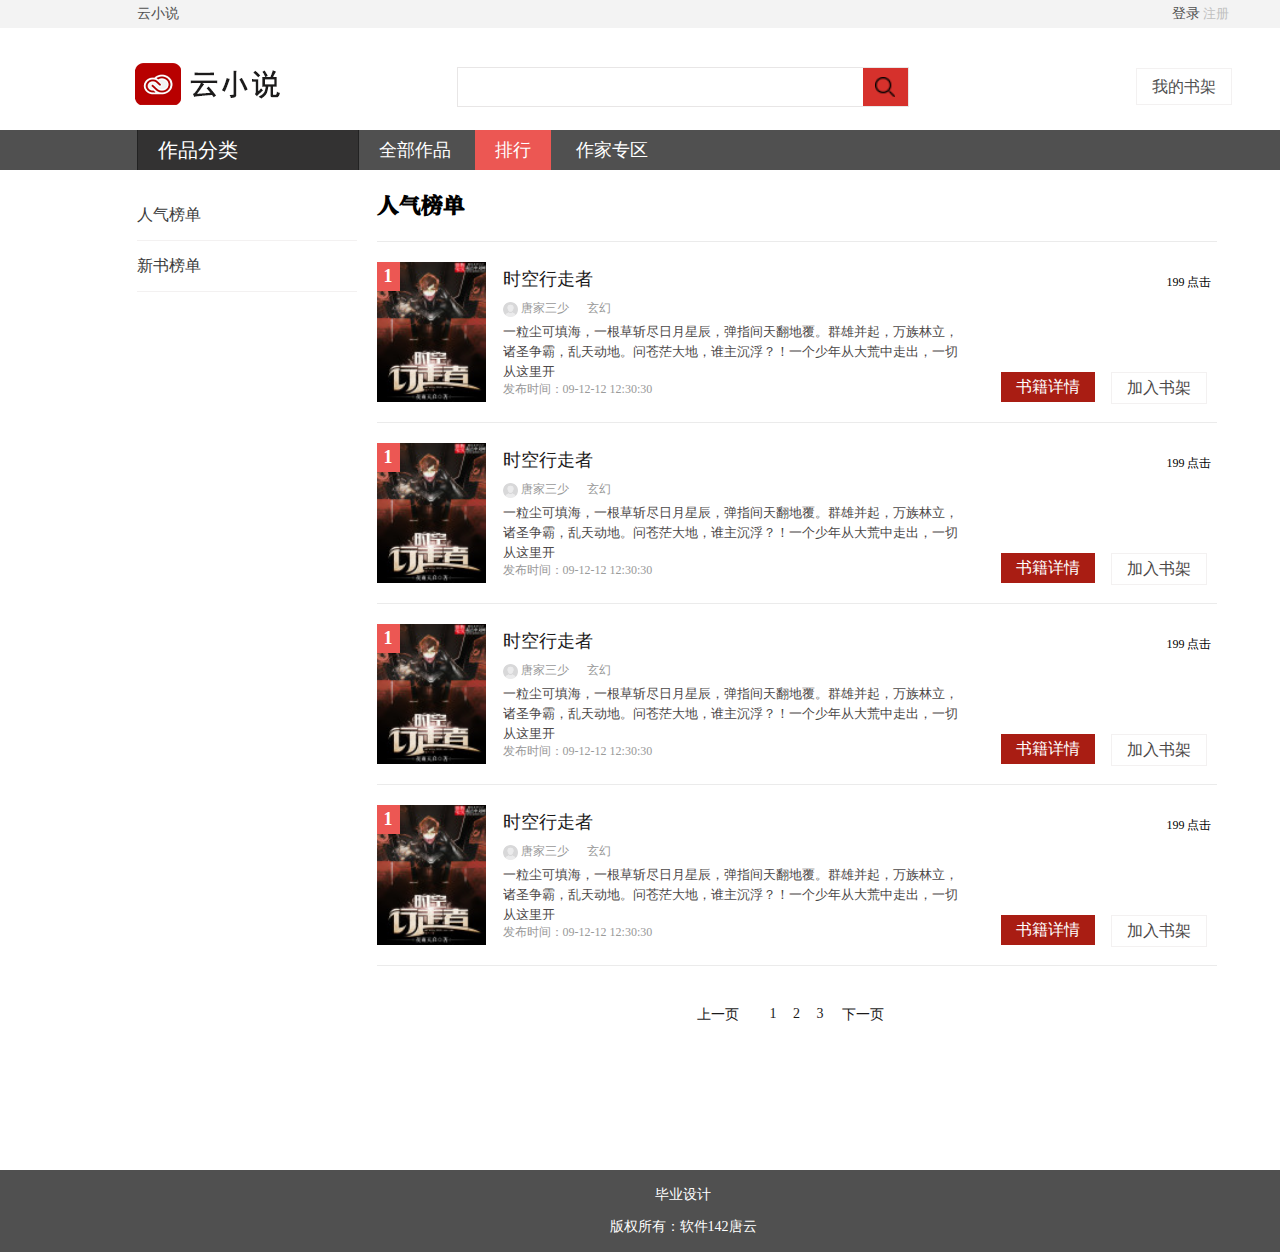
<file: novel/rankinglist.html>
<!DOCTYPE html>
<html>
	<head>
		<meta charset="utf-8" />
		<title>云小说-排行榜</title>
		<link rel="stylesheet" href="css/toper.css" />
		<link rel="stylesheet" href="css/footer.css" />
		<link rel="stylesheet" href="css/rankinglist.css" />
		<script type="text/javascript" src="js/jquery.min.js" ></script>
        <script type="text/javascript" src="js/noveltype_display.js" ></script>
	</head>
	<body>

		<div class="toper">
			<div class="toper_1">
				<div class="toper_1_box">
					<div class="toper_1_title"><a href="index.html">云小说</a></div>
					<div class="toper_1_user">
						<a href="login.html">登录</a>
						<a class="register" href="register.html">注册</a>
					</div>
				</div>
			</div>
			<div class="toper_2">
				<div class="toper_2_logo"><a href="index.html"><img src="img/logo1.png"> </a></div>
				<div class="toper_2_sousuo">
					<form  method="post">
						<input class="sousuo" type="text" name="sousuo" />
					    <input class="sub" type="submit" value="搜索" />
					</form>
				</div>
				<div class="toper_2_right">
					<a class="bookshelf" href="#">
						我的书架
					</a>
				</div>
			</div>
		</div>

		<div class="content">
			<div class="content_1">
				<div class="top_box">
					<div class="content_1_banner">
					    <div id="n_type" class="left">作品分类</div>
					    <div class="right">
					    	<a href="#">全部作品</a>
					    	<a id="rkl" href="#">排行</a>
					    	<a href="#">作家专区</a>
					    </div>
				    </div>
				</div>
				<div class="buttom_box" id="buttom_box"  style="display: none;">
					<div id="bn_type" class="left">
						<ul>
							<li>
							    <div class="novel_type">
							        <a href="#">玄幻小说</a>
						        </div>
							</li>
							<li>
							    <div class="novel_type">
							        <a href="#">玄幻小说</a>
						        </div>
							</li>
							<li>
							    <div class="novel_type">
							        <a href="#">玄幻小说</a>
						        </div>
							</li>
						</ul>	
					   
					</div>
				</div>
			</div>
			<div class="content_2">
				<div class="content_2_box">
					<div class="left">
						<ul>
							<li>
								<div class="noveltype_box">
								   <a href="#">人气榜单</a>
								</div>
							</li>
							<li>
								<div class="noveltype_box">
								   <a href="#">新书榜单</a>
								</div>
							</li>
							
							
						</ul>
					</div>
					<div class="right">
						<div class="title"><h3>人气榜单</h3></div>
						<div class="right_box">
							<ul>
								<li>
									<div class="novel_box">
										<div class="novel_img"><a href="#"><img src="img/novel/2.jpg"></a><a class="rankinglist">1</a></div>
										<div class="novel_content">
											<div class="novel_title"><a href="#">时空行走者</a></div>
											<div class="novel_author"><img src="img/user.png"><a href="#">唐家三少</a><a href="#">玄幻</a></div>
											<div class="novel_summary">一粒尘可填海，一根草斩尽日月星辰，弹指间天翻地覆。群雄并起，万族林立，诸圣争霸，乱天动地。问苍茫大地，谁主沉浮？！一个少年从大荒中走出，一切从这里开</div>
											<div class="novel_time">发布时间：09-12-12 12:30:30</div>
										</div>
										<div class="right">
											<div class="novel_num"><a>199</a>点击</div>
											<div class="novel_info">
												<a class="bookinfo" href="#">书籍详情</a>
												<a class="booklist" href="#">加入书架</a>
											</div>
										</div>
									</div>
								</li>
								<li>
									<div class="novel_box">
										<div class="novel_img"><a href="#"><img src="img/novel/2.jpg"></a><a class="rankinglist">1</a></div>
										<div class="novel_content">
											<div class="novel_title"><a href="#">时空行走者</a></div>
											<div class="novel_author"><img src="img/user.png"><a href="#">唐家三少</a><a href="#">玄幻</a></div>
											<div class="novel_summary">一粒尘可填海，一根草斩尽日月星辰，弹指间天翻地覆。群雄并起，万族林立，诸圣争霸，乱天动地。问苍茫大地，谁主沉浮？！一个少年从大荒中走出，一切从这里开</div>
											<div class="novel_time">发布时间：09-12-12 12:30:30</div>
										</div>
										<div class="right">
											<div class="novel_num"><a>199</a>点击</div>
											<div class="novel_info">
												<a class="bookinfo" href="#">书籍详情</a>
												<a class="booklist" href="#">加入书架</a>
											</div>
										</div>
									</div>
								</li>
								<li>
									<div class="novel_box">
										<div class="novel_img"><a href="#"><img src="img/novel/2.jpg"></a><a class="rankinglist">1</a></div>
										<div class="novel_content">
											<div class="novel_title"><a href="#">时空行走者</a></div>
											<div class="novel_author"><img src="img/user.png"><a href="#">唐家三少</a><a href="#">玄幻</a></div>
											<div class="novel_summary">一粒尘可填海，一根草斩尽日月星辰，弹指间天翻地覆。群雄并起，万族林立，诸圣争霸，乱天动地。问苍茫大地，谁主沉浮？！一个少年从大荒中走出，一切从这里开</div>
											<div class="novel_time">发布时间：09-12-12 12:30:30</div>
										</div>
										<div class="right">
											<div class="novel_num"><a>199</a>点击</div>
											<div class="novel_info">
												<a class="bookinfo" href="#">书籍详情</a>
												<a class="booklist" href="#">加入书架</a>
											</div>
										</div>
									</div>
								</li>
								<li>
									<div class="novel_box">
										<div class="novel_img"><a href="#"><img src="img/novel/2.jpg"></a><a class="rankinglist">1</a></div>
										<div class="novel_content">
											<div class="novel_title"><a href="#">时空行走者</a></div>
											<div class="novel_author"><img src="img/user.png"><a href="#">唐家三少</a><a href="#">玄幻</a></div>
											<div class="novel_summary">一粒尘可填海，一根草斩尽日月星辰，弹指间天翻地覆。群雄并起，万族林立，诸圣争霸，乱天动地。问苍茫大地，谁主沉浮？！一个少年从大荒中走出，一切从这里开</div>
											<div class="novel_time">发布时间：09-12-12 12:30:30</div>
										</div>
										<div class="right">
											<div class="novel_num"><a>199</a>点击</div>
											<div class="novel_info">
												<a class="bookinfo" href="#">书籍详情</a>
												<a class="booklist" href="#">加入书架</a>
											</div>
										</div>
									</div>
								</li>
								
							</ul>
						    <div class="pager">
					    	   <a class="pager_s" href="#">上一页</a>
					    	   <div class="pager_c">
					    	   	  <a href="#">1</a>
					    	      <a href="#">2</a>
					    	      <a href="#">3</a>
					    	   </div>
					    	   <a class="pager_x" href="#">下一页</a>
					        </div>
						</div>
					</div>
				</div>
			</div>
		</div>
		

		<div class="footer">
		    <p>毕业设计</p>
			<p>版权所有：软件142唐云</p>
		
		</div>
		
	</body>
	
</html>
</file>
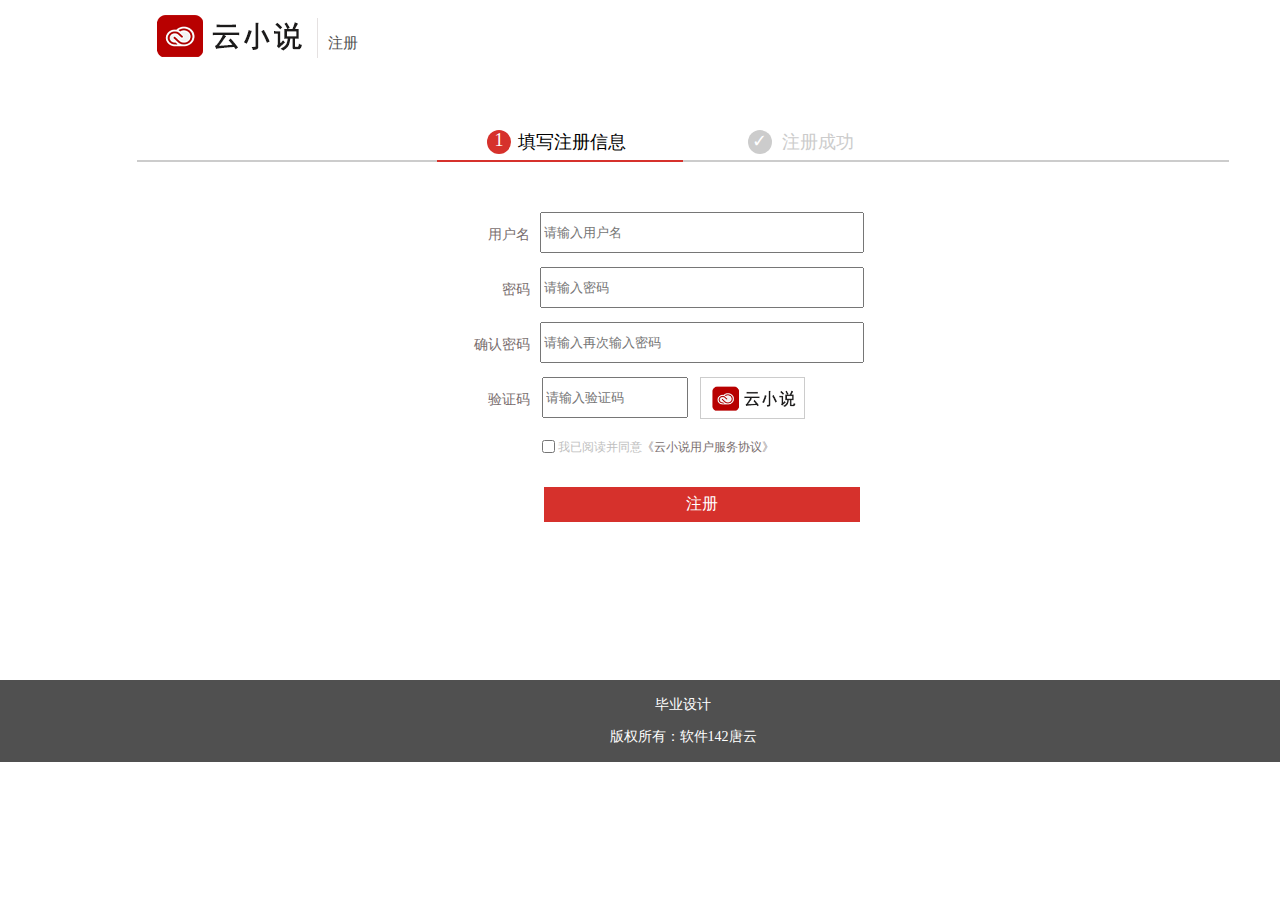
<file: novel/register.html>
<!DOCTYPE html>
<html>
	<head>
		<meta charset="UTF-8">
		<title>云小说-注册</title>
		<link rel="stylesheet" href="css/footer.css" />
		<link rel="stylesheet" href="css/register.css" />
		<script type="text/javascript" src="js/jquery.min.js" ></script>
		<script>
			$(function(){
				$("#user_id").blur(function(){
					var user_id=$("#user_id").val();
					if(user_id=="")
					{
						$("#msg_id").html("请输入用户名！");
					    $("#user_id").focus();
					}
					else
					{
					
					}
					
					
				});
				
				$("#sub").click(function(){
					if(!($(".ck").is(":checked")))
					{
						$("#msg_ck").html("注册本账号须阅读并用户同意服务协议！");
						return false;
					}
				});
			});
		</script>
	</head>
	<body>
		<div class="toper">
			<div class="logo">
				<a href="index.html"><img src="img/logo1.png" /></a>
				<a class="line" href="login.html">注册</a>
			</div>
			
		</div>
		
		<div class="content">
			<div class="content_box">
				<div class="register_title">
					<div class="title_box">
						<div id="title_1"><span>1</span>填写注册信息</div>
					    <div id="title_2"><span>✓</span>注册成功</div>
					</div>
				</div>
				<div class="register_content">
					<div class="register">
						<form>
							<div class="reg_line">
								<div class="title">用户名</div>
								<div class="input">
									<input id="user_id" type="text" name="user_id" placeholder="请输入用户名" />
								</div>
								<div id="msg_id" class="msg_id"></div>
							</div>
							<div class="reg_line">
								<div class="title">密码</div>
								<div class="input">
									<input id="user_pwd" type="text" name="user_pwd" placeholder="请输入密码" />
								</div>
								<div id="msg_pwd" class="msg_id"></div>
							</div>
							<div class="reg_line">
								<div class="title">确认密码</div>
								<div class="input">
									<input id="user_rpwd" type="text" name="user_repwd" placeholder="请输入再次输入密码" />
								</div>
								<div id="msg_repwd" class="msg_id"></div>
							</div>
							<div class="reg_line">
								<div class="title">验证码</div>
								<div class="input">
									<input class="validate" type="text" name="user_id" placeholder="请输入验证码" />
									<img class="validate_img"  src="img/logo1.png" />
								</div>
								<div id="msg_validate" class="msg_id"></div>
							</div>
							<div class="reg_line">
								<div class="title"></div>
								<div class="ck_input">
									<input class="ck" type="checkbox" name="ck" /> 
									<span>我已阅读并同意<a href="#">《云小说用户服务协议》</a></span>
								</div>
								<div id="msg_ck" class="msg_id"></div>
							</div>
							<div class="reg_line">
								<div class="title"></div>
								<div class="sub">
									<input id="sub" type="submit" value="注册" />
								</div>
								<div class="msg_id"></div>
							</div>
						</form>
					</div>
				</div>
			</div>
		</div>
		
		<div class="footer">
		    <p>毕业设计</p>
			<p>版权所有：软件142唐云</p>
		
		</div>
	</body>
</html>
</file>
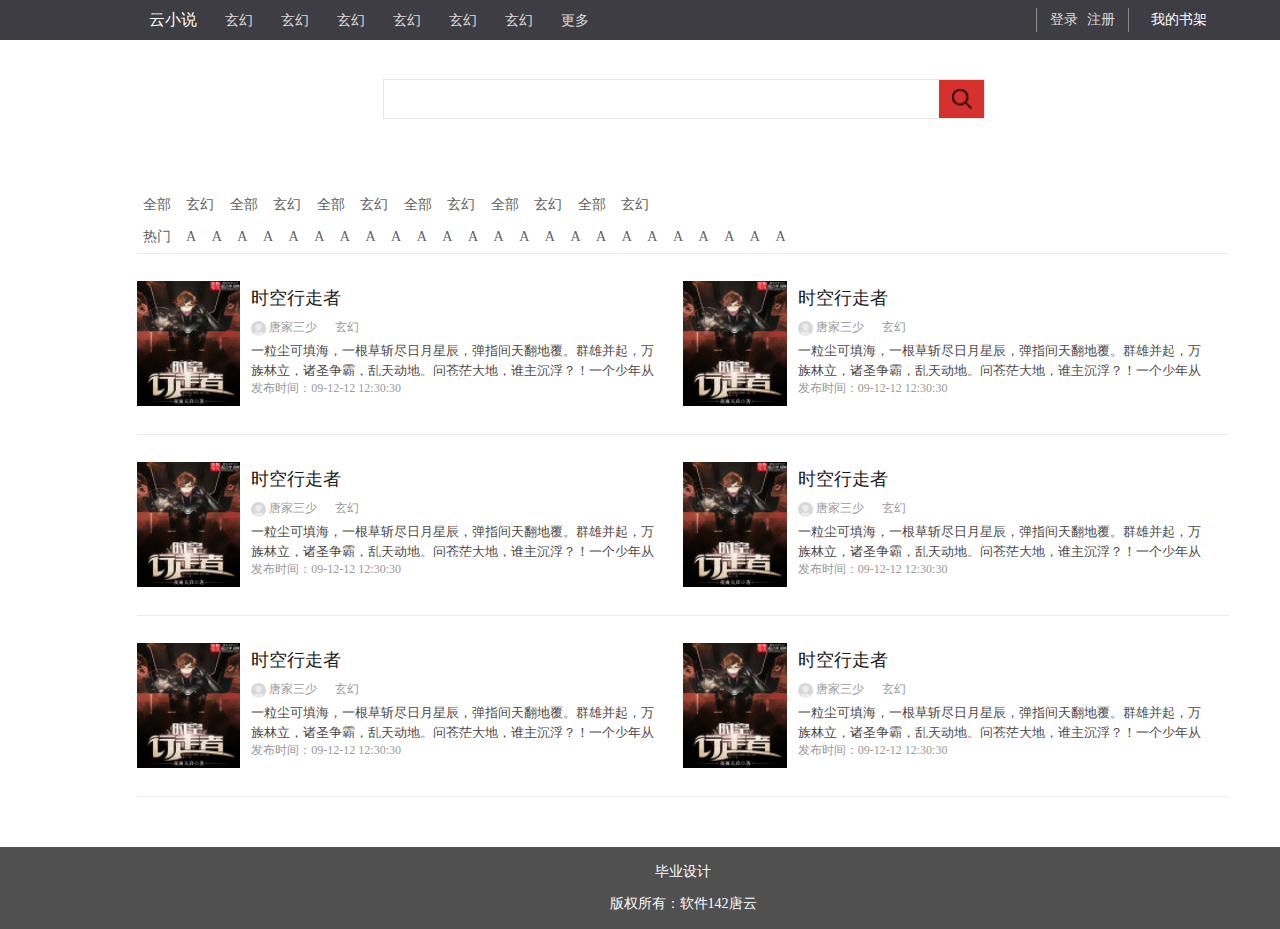
<file: novel/search.html>
<!DOCTYPE html>
<html>
	<head>
		<meta charset="UTF-8">
		<title>搜索页面</title>
		<link rel="stylesheet" href="css/search.css" />
		<link rel="stylesheet" href="css/footer.css" />
		<script type="text/javascript" src="js/jquery.min.js" ></script>
		<script type="text/javascript" src="js/novel.js" ></script>
		<script>
		
		/*	$(function(){
				var count;
				$("#sousuo").click(function(){
					$("#searchs").css("display","block");
					count=1;
				});
				$("#searchs").click(function(){
					//$("#searchs").css("display","none");
				});
				
				
			});*/
		</script>
	</head>
	<body>
		<div class="toper">
			<div class="toper_1">
				<div class="left">
					<a class="left_title" href="#">云小说</a>
					<a href="#">玄幻</a>
					<a href="#">玄幻</a>
					<a href="#">玄幻</a>
					<a href="#">玄幻</a>
					<a href="#">玄幻</a>
					<a href="#">玄幻</a>
					<a id="more_nt" href="#">更多<span>▲</span></a>
					<div id="hdn" class="hidden">
						<a href="#">玄幻</a>
					    <a href="#">玄幻</a>
					    <a href="#">玄幻</a>
					    <a href="#">玄幻</a>
					    <a href="#">玄幻</a>
					    <a href="#">玄幻</a>
					</div>
				</div>
				<div class="right">
					<div class="user">
						<a href="#">登录</a>
						<a href="#">注册</a>
					</div>
					<div class="bookshelf">
						<a href="#">我的书架</a>
					</div>
				</div>
			</div>
		</div>
		<div class="content">
				<div class="content_1">
				  <div class="content_1_sousuo">
					<form  method="post">
						<div class="input">
							<input id="sousuo" class="sousuo" type="text" name="sousuo" />
					        <input class="sub" type="submit" value="搜索" />
						</div>
					    <div id="searchs" class="search">
						 <ul>
							<li>
								<a href="index.html">完美世界</a>
							</li>
							<li>
								<a href="#">完美世界</a>
							</li>
						 </ul>
					    </div>
					</form>
					
				  </div>
			   </div>
			   <div class="content_2">
			   	 <div class="search_index">
			   	 	<div class="type">
			   	 	  <a href="#">全部</a>
			   		  <a href="#">玄幻</a>
			   		  <a href="#">全部</a>
			   		  <a href="#">玄幻</a>	
			   		  <a href="#">全部</a>
			   		  <a href="#">玄幻</a>	
			   		  <a href="#">全部</a>
			   		  <a href="#">玄幻</a>	
			   		  <a href="#">全部</a>
			   		  <a href="#">玄幻</a>	
			   		  <a href="#">全部</a>
			   		  <a href="#">玄幻</a>	
			   	    </div>
			   	    <div class="index">
			   		  <a href="#">热门</a>
			   		  <a href="#">A</a>
			   		  <a href="#">A</a>
			   		  <a href="#">A</a>
			   		  <a href="#">A</a>
			   		  <a href="#">A</a>
			   		  <a href="#">A</a>
			   		  <a href="#">A</a>
			   		  <a href="#">A</a>
			   		  <a href="#">A</a>
			   		  <a href="#">A</a>
			   		  <a href="#">A</a>
			   		  <a href="#">A</a>
			   		   <a href="#">A</a>
			   		  <a href="#">A</a>
			   		  <a href="#">A</a>
			   		  <a href="#">A</a>
			   		  <a href="#">A</a>
			   		  <a href="#">A</a>
			   		  <a href="#">A</a>
			   		  <a href="#">A</a>
			   		  <a href="#">A</a>
			   		  <a href="#">A</a>
			   		  <a href="#">A</a>
			   		  <a href="#">A</a>
			   	    </div>
			   	 </div>
			   	 <div class="novel1">
			   	 	<ul>
			   	 		<li>
							<div class="novel_box">
								<div class="novel_img"><a href="#"><img src="img/novel/2.jpg"></a></div>
								<div class="novel_content">
									<div class="novel_title"><a href="#">时空行走者</a></div>
									<div class="novel_author"><img src="img/user.png"><a href="#">唐家三少</a><a href="#">玄幻</a></div>
									<div class="novel_summary">一粒尘可填海，一根草斩尽日月星辰，弹指间天翻地覆。群雄并起，万族林立，诸圣争霸，乱天动地。问苍茫大地，谁主沉浮？！一个少年从大荒中走出，一切从这里开</div>
									<div class="novel_time">发布时间：09-12-12 12:30:30</div>
								</div>
							</div>
						</li>
						<li>
							<div class="novel_box">
								<div class="novel_img"><a href="#"><img src="img/novel/2.jpg"></a></div>
								<div class="novel_content">
									<div class="novel_title"><a href="#">时空行走者</a></div>
									<div class="novel_author"><img src="img/user.png"><a href="#">唐家三少</a><a href="#">玄幻</a></div>
									<div class="novel_summary">一粒尘可填海，一根草斩尽日月星辰，弹指间天翻地覆。群雄并起，万族林立，诸圣争霸，乱天动地。问苍茫大地，谁主沉浮？！一个少年从大荒中走出，一切从这里开</div>
									<div class="novel_time">发布时间：09-12-12 12:30:30</div>
								</div>
							</div>
						</li>
						<li>
							<div class="novel_box">
								<div class="novel_img"><a href="#"><img src="img/novel/2.jpg"></a></div>
								<div class="novel_content">
									<div class="novel_title"><a href="#">时空行走者</a></div>
									<div class="novel_author"><img src="img/user.png"><a href="#">唐家三少</a><a href="#">玄幻</a></div>
									<div class="novel_summary">一粒尘可填海，一根草斩尽日月星辰，弹指间天翻地覆。群雄并起，万族林立，诸圣争霸，乱天动地。问苍茫大地，谁主沉浮？！一个少年从大荒中走出，一切从这里开</div>
									<div class="novel_time">发布时间：09-12-12 12:30:30</div>
								</div>
							</div>
						</li>
						<li>
							<div class="novel_box">
								<div class="novel_img"><a href="#"><img src="img/novel/2.jpg"></a></div>
								<div class="novel_content">
									<div class="novel_title"><a href="#">时空行走者</a></div>
									<div class="novel_author"><img src="img/user.png"><a href="#">唐家三少</a><a href="#">玄幻</a></div>
									<div class="novel_summary">一粒尘可填海，一根草斩尽日月星辰，弹指间天翻地覆。群雄并起，万族林立，诸圣争霸，乱天动地。问苍茫大地，谁主沉浮？！一个少年从大荒中走出，一切从这里开</div>
									<div class="novel_time">发布时间：09-12-12 12:30:30</div>
								</div>
							</div>
						</li>
						<li>
							<div class="novel_box">
								<div class="novel_img"><a href="#"><img src="img/novel/2.jpg"></a></div>
								<div class="novel_content">
									<div class="novel_title"><a href="#">时空行走者</a></div>
									<div class="novel_author"><img src="img/user.png"><a href="#">唐家三少</a><a href="#">玄幻</a></div>
									<div class="novel_summary">一粒尘可填海，一根草斩尽日月星辰，弹指间天翻地覆。群雄并起，万族林立，诸圣争霸，乱天动地。问苍茫大地，谁主沉浮？！一个少年从大荒中走出，一切从这里开</div>
									<div class="novel_time">发布时间：09-12-12 12:30:30</div>
								</div>
							</div>
						</li>
						<li>
							<div class="novel_box">
								<div class="novel_img"><a href="#"><img src="img/novel/2.jpg"></a></div>
								<div class="novel_content">
									<div class="novel_title"><a href="#">时空行走者</a></div>
									<div class="novel_author"><img src="img/user.png"><a href="#">唐家三少</a><a href="#">玄幻</a></div>
									<div class="novel_summary">一粒尘可填海，一根草斩尽日月星辰，弹指间天翻地覆。群雄并起，万族林立，诸圣争霸，乱天动地。问苍茫大地，谁主沉浮？！一个少年从大荒中走出，一切从这里开</div>
									<div class="novel_time">发布时间：09-12-12 12:30:30</div>
								</div>
							</div>
						</li>
			   	 	</ul>
			   	 </div>
			   </div>
		</div>
		
		<div class="footer">
		    <p>毕业设计</p>
			<p>版权所有：软件142唐云</p>
		
		</div>
	</body>
</html>
</file>
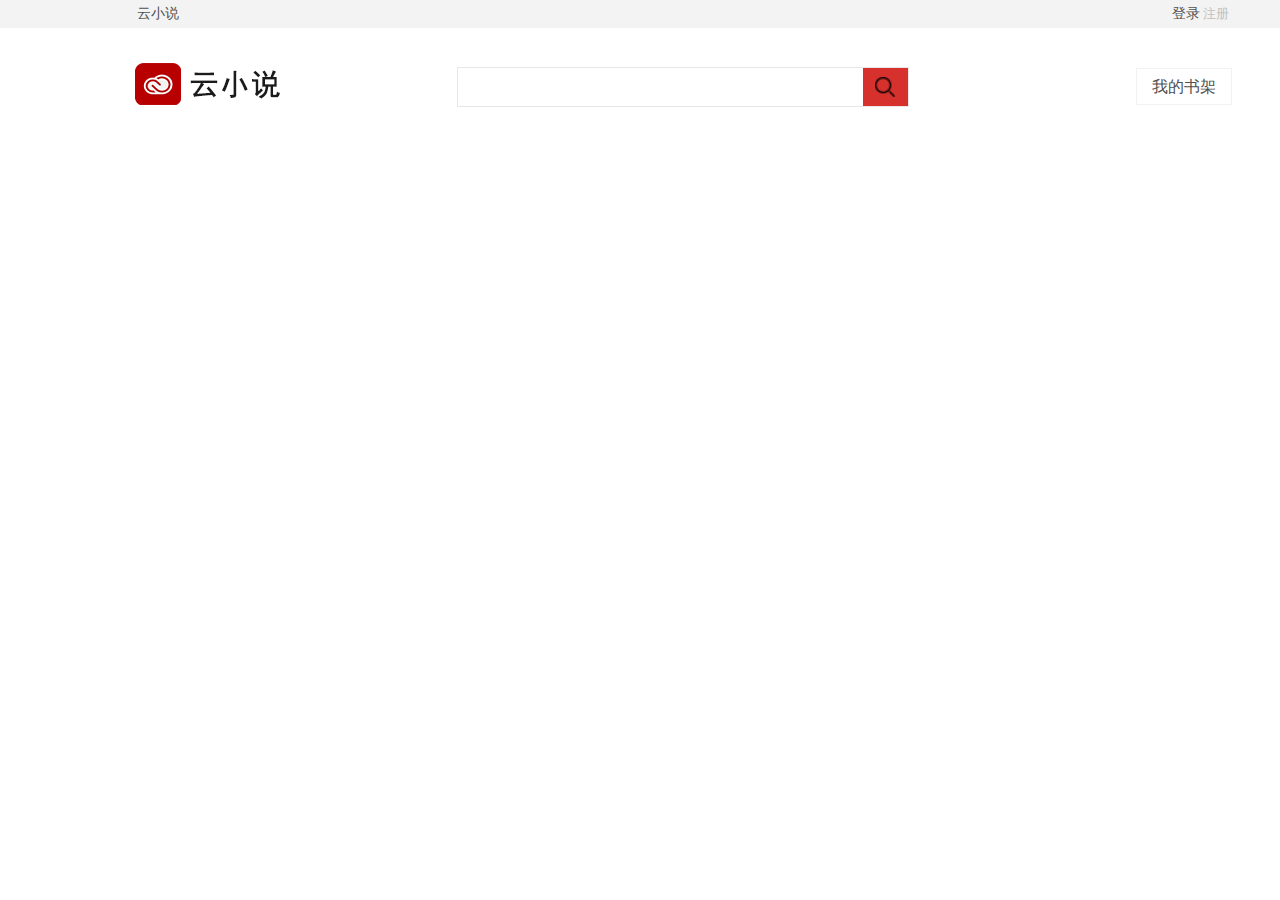
<file: novel/toper.html>
<!DOCTYPE html>
<html>
	<head>
		<meta charset="UTF-8">
		<title></title>
		<link rel="stylesheet" href="css/toper.css" />
	</head>
	<body>
		<div class="toper">
			<div class="toper_1">
				<div class="toper_1_box">
					<div class="toper_1_title"><a href="index.html">云小说</a></div>
					<div class="toper_1_user">
						<a href="#">登录</a>
						<a class="register" href="#">注册</a>
					</div>
				</div>
			</div>
			<div class="toper_2">
				<div class="toper_2_logo"><a href="index.html"><img src="img/logo1.png"> </a></div>
				<div class="toper_2_sousuo">
					<form  method="post">
						<input class="sousuo" type="text" name="sousuo" />
					    <input class="sub" type="submit" value="搜索" />
					</form>
				</div>
				<div class="toper_2_right">
					<a class="bookshelf" href="#">
						我的书架
					</a>
				</div>
			</div>
		</div>
	</body>
</html>
</file>
<file: novel/css/index.css>
body{
	width: 1366px;
	margin: 0 auto;
}
a{text-decoration: none;}
ul{margin: 0;padding: 0;}
ul li{list-style: none;}
@font-face {
  font-family: Myfont;
  src: url('../font/qd_iconfont.0.2.woff');
}
@font-face {
  font-family: novel_type;
  src: url('../font/FZZCYSK.0.10.woff');
}
/*toper*/
.toper{width: 100%;height: 130px;}
.toper_1{width: 100%;height: 28px;background-color:#f3f3f3; font-size: 13.5px;line-height: 28px;font-family:"arial rounded mt bold";overflow: hidden;}
.toper_1 .toper_1_box{width: 80%;height: 100%;margin: 0 auto;}
.toper_1 .toper_1_box .toper_1_title{float: left;}
.toper_1 .toper_1_box .toper_1_title a{color: #505050;}
.toper_1 .toper_1_box .toper_1_title a:hover{color: #e84a4a;}
.toper_1 .toper_1_box .toper_1_user{float: right;}
.toper_1 .toper_1_box .toper_1_user a{color: #505050;}
.toper_1 .toper_1_box .toper_1_user a:hover{color: #e84a4a;}
.toper_1 .toper_1_box .toper_1_user .register{color: #C0C0C0;font-size: 13px;}
.toper_1 .toper_1_box .toper_1_user .register:hover{color:#e84a4a;}
.toper_2{width: 100%;height: 102px;}
.toper_2 .toper_2_logo{width: 30%;height:100%;float: left;}
.toper_2 .toper_2_logo a{display: block;width: 180px;height: 70px;margin-left: auto;margin-right: auto;margin-top: 20px;}
.toper_2 .toper_2_logo a img{width: 100%;height:100%}
.toper_2 .toper_2_sousuo {width: 40%;height: 100%;float: left;}
.toper_2 .toper_2_sousuo form{width: 450px; height: 38px;margin:38.5px auto;border: solid 1px #e8e6e6;}
.toper_2 .toper_2_sousuo form .sousuo{width: 400px;height: 36px;border: 0;float: left; outline: none;-webkit-appearance:none;}
.toper_2 .toper_2_sousuo form .sub{width: 45px;height: 38px;border: 0;float: right; outline: none;-webkit-appearance: none;background: url(../img/sousuo.png) no-repeat;
background-size: 20px;background-position: center;text-indent: 1000em;background-color:#d6312c;}
.toper_2 .toper_2_sousuo form .sub:hover {background-color:#ec5753 ;}
.toper_2 .toper_2_right{width: 30%;height:100%;float: left;}
.toper_2 .toper_2_right .bookshelf{ color:#505050;display: inline-block;height: 35px;border: solid 1px rgba(222, 217, 217, 0.37);padding: 0 15px;line-height: 35px;
margin-top: 40px;margin-left: 180px;}
.toper_2 .toper_2_right .bookshelf:hover{background-color:#ec5753 ;}
/*toper*/
/*content*/
.content{width:100%;height: 1500px;}

/*content_1*/
.content .content_1{width: 100%; height: 450px;}
.content .content_1 .top_box {background-color:#505050;width: 100%; height: 40px;}
.content .content_1 .top_box .content_1_banner{width: 80%;height:40px;margin:0 auto;color: white;}
.content .content_1 .top_box .content_1_banner .left{border-left:solid 1px #222222;border-right:solid 1px #222222;background-color:#333232;width: 200px;height: 100%; float: left;font-family:"黑体";
font-size: 20px;line-height: 40px;padding-left: 20px;}
.content .content_1 .top_box .content_1_banner .right{ height: 100%;float:left;font-family:"黑体";font-size: 18px ;line-height: 40px;}
.content .content_1 .top_box .content_1_banner .right a{display: inline-block;height: 100%;color:#ffffff;padding-left: 20px;padding-right: 20px;}
.content .content_1 .top_box .content_1_banner .right a:hover{background-color: #333232;}
.content .content_1 .buttom_box {width: 80%;margin: 0 auto;height: 410px;}
.content .content_1 .buttom_box .left{border-left:solid 1px rgba(222, 217, 217, 0.37);border-right:solid 1px rgba(222, 217, 217, 0.37);border-bottom:solid 1px rgba(222, 217, 217, 0.37);
width: 200px;float: left;height: 100%;padding-left: 20px; ;background-color:rgba(243, 243, 243, 0.45);}
.content .content_1 .buttom_box li{display:inline-block;float:left;width: 92px;height: 58px;}
.content .content_1 .buttom_box li .novel_type{width: 100%;height: 58px; background-color: rgba(247, 247, 247, 0);}
.content .content_1 .buttom_box li .novel_type a{display: inline-block;width:90%;height:58px;font-size: 16px;font-family:Myfont;color: #505050;line-height: 58px;
text-align: center;border-bottom: 0.57px solid rgba(222, 217, 217, 0.37);}
.content .content_1 .buttom_box li .novel_type a:hover{color: #e84a4a;}
/*轮播图*/
.content .content_1 .buttom_box .right{float:left;width:671.8px;width:-webkit-calc(100% - 421px);width:calc(100%-421px);width:-moz-calc(100%-421px);height:400px;position: relative;overflow: hidden;margin-top: 10px;margin-left: 10px;}
.content .content_1 .buttom_box .right a{z-index: 100;display: block;width: 100%;height: 100%;position: absolute;top: 0;border: 1px solid rgba(222, 217, 217, 0.37);}
.content .content_1 .buttom_box .right a img{width: 100%;height: 100%;}
.content .content_1 .buttom_box .right .choose{z-index: 100;position: absolute;left:45%;top: 90%;width: 150px;height: 10;}
.content .content_1 .buttom_box .right .choose span {margin-right: 15px;float: left;display: block;background:rgba(228, 225, 225, 0.1);width: 20px;height: 20px;
border-radius: 20px;}
.content .content_1 .buttom_box .right .choose span:hover{background:#c1b8b8;}
.content .content_1 .buttom_box .right .choose .red{background:#c1b8b8;}
.content .content_1 .buttom_box .right .pre,.next{cursor: pointer;text-align: center;border-radius: 20px;display: block;background: rgba(204, 204, 204, 0.25);
opacity: 0.4;text-decoration: none;z-index: 200;width: 40px;height: 40px;font-size: 40px;color: #778890;position: absolute;top: 43%;}
.content .content_1 .buttom_box .right .pre{left:0 ;}
.content .content_1 .buttom_box .right .next{right: 0;}
/*轮播图*/
.content .content_1 .buttom_box .right_new{float:right;width: 180px;height:400px;margin-top: 10px;background-color:rgba(243, 243, 243, 0.45);}
.content .content_1 .buttom_box .right_new .new_box{width:100%;height:100%;border: 1px solid rgba(222, 217, 217, 0.37);}
.content .content_1 .buttom_box .right_new .new_box .new_title{background-color: rgba(243, 243, 243, 0.7);width: 100%;height: 35px;line-height: 35px;}
.content .content_1 .buttom_box .right_new .new_box .new_content{padding-top:5px;width: 90%;height: 360px;margin: 0 auto;font-family:Myfont;font-size: 14px;line-height: 30px;
overflow: hidden;color: #505050;}
/*content_1*/

/*content_2*/
.content_2{width: 100%;height: 450px;}
.content_2 .content_2_hot{width: 80%;height: 100%;margin: 0 auto;}
.content_2 .content_2_hot .hot_title{background-color:white;height:50px;width:100%;font-family: novel_type;line-height: 60px;border-bottom: solid 1px rgb(171, 163, 163);}
.content_2 .content_2_hot .hot_title h3{}
.content_2 .content_2_hot .hot_top{width: 100%; height: 400px;}
.content_2 .content_2_hot .hot_top .hot_top1{background-color: rgba(243, 243, 243, 0.7);width: 220px;height:100%;float: left;}
.content_2 .content_2_hot .hot_top .hot_top1 .hot_img{margin-left: auto;margin-right:auto;width: 160px;height: 120px;overflow: hidden;
position: relative;padding-top: 20px;padding-bottom: 20px;}
.content_2 .content_2_hot .hot_top .hot_top1 .hot_img a{display: block;width: 70px;height: 90px;position: absolute;opacity: 0.8;}
.content_2 .content_2_hot .hot_top .hot_top1 .hot_img a img{width: 100%;height:100% ;margin-top:15px;}
.content_2 .content_2_hot .hot_top .hot_top1 .hot_img .hot_1{left: 35px;z-index: 100;width: 90px;height: 120px;margin-top: -15px;opacity: 1;}
.content_2 .content_2_hot .hot_top .hot_top1 .hot_img .hot_2{left: 0px;}
.content_2 .content_2_hot .hot_top .hot_top1 .hot_img .hot_3{left: 90px;}
.content_2 .content_2_hot .hot_top .hot_top1 .hot_content{width: 100%;height: 240px;position:relative;overflow: hidden;font-family: cursive;}
.content_2 .content_2_hot .hot_top .hot_top1 .hot_content .select,.selected{width: 100%;height: 240px;position: absolute;overflow: hidden;top: 0;}
.content_2 .content_2_hot .hot_top .hot_top1 .hot_content .select{top: 0;display: none;}
.content_2 .content_2_hot .hot_top .hot_top1 .hot_content .selected{text-align:center;position: absolute;,text-align:center;background-color: #f5f7f9;width: 100%;height:240px;
 z-index: 200;top: 0;}
.content_2 .content_2_hot .hot_top .hot_top1 .hot_content .select,.selected .novel_title{width:100%;height:30px;line-height: 30px;iitext-align: center;font-size: 18px;
font-weight:bold;}
.content_2 .content_2_hot .hot_top .hot_top1 .hot_content .select,.selected .novel_title a{color: #000000;}
.content_2 .content_2_hot .hot_top .hot_top1 .hot_content .select,.selected .novel_title a:hover{color: #e84539;}
.content_2 .content_2_hot .hot_top .hot_top1 .hot_content .select,.selected .novel_author{width:100%;height:30px;line-height: 30px;text-align: center;font-size: 12px;}
.content_2 .content_2_hot .hot_top .hot_top1 .hot_content .select,.selected .novel_author a{color:#a91d13;}
.content_2 .content_2_hot .hot_top .hot_top1 .hot_content .select,.selected .novel_author a:hover{color: #e84539;}
.content_2 .content_2_hot .hot_top .hot_top1 .hot_content .select,.selected .novel_num{width:100%;height:30px;line-height: 30px;text-align: center;font-size: 13px;}
.content_2 .content_2_hot .hot_top .hot_top1 .hot_content .select,.selected .novel_num a{color: #000000;font-size: 18px;}
.content_2 .content_2_hot .hot_top .hot_top1 .hot_content .select,.selected .novel_num a:hover{}
.content_2 .content_2_hot .hot_top .hot_top1 .hot_content .select,.selected .novel_summary{margin-left:auto;margin-right:auto;width:88%;height:80px;
line-height: 20px;text-align: left;font-size: 12px;padding-top: 10px;overflow: hidden;color: #6b6969;}
.content_2 .content_2_hot .hot_top .hot_top1 .hot_content .select,.selected .novel_info{width: 100%;height: 58px;}
.content_2 .content_2_hot .hot_top .hot_top1 .hot_content .select,.selected .novel_info a{background-color: #C1E2B3;display: inline-block;height: 30px;line-height: 30px;
padding-left: 18px;padding-right: 18px;border-radius: 18px;margin-top: 14px; color: #FFFFFF;background-color:#a91d13;}
.content_2 .content_2_hot .hot_top .hot_top1 .hot_content .select,.selected .novel_info a:hover{background-color:#e84539;}
.content_2 .content_2_hot .hot_top .hot_top2 {width: -webkit-calc(100%-220px);height: 100%;}
.content_2 .content_2_hot .hot_top .hot_top2 .hot_top2_box{width:842.8px;height:380px;padding-top: 20px;
padding-left: 250px;}
.content_2 .content_2_hot .hot_top .hot_top2 .hot_top2_box ul{}
.content_2 .content_2_hot .hot_top .hot_top2 .hot_top2_box ul li{display: inline-block;width: 48%;height: 120px;}
.content_2 .content_2_hot .hot_top .hot_top2 .hot_top2_box ul li .novel_box{width: 100%;height: 100%;}
.content_2 .content_2_hot .hot_top .hot_top2 .hot_top2_box ul li .novel_box .novel_img{width: 70px;height: 100px;float: left;margin-top: 10px;overflow: hidden;}
.content_2 .content_2_hot .hot_top .hot_top2 .hot_top2_box ul li .novel_box .novel_img a{}
.content_2 .content_2_hot .hot_top .hot_top2 .hot_top2_box ul li .novel_box .novel_img a img{width: 100%;height: 100%;}
.content_2 .content_2_hot .hot_top .hot_top2 .hot_top2_box ul li .novel_box .novel_img:hover a img{-webkit-transform: scale(1.2,1.2);-webkit-transition:-webkit-transform .75s;
-moz-transform: scale(1.2,1.2);transform: scale(1.2,1.2);transition:transform .75s ;}
.content_2 .content_2_hot .hot_top .hot_top2 .hot_top2_box ul li .novel_box .novel_content{float:left;font-family: cursive;height: 100px;width:280px;padding-top: 10px;
padding-bottom: 10px;padding-left: 15px;}
.content_2 .content_2_hot .hot_top .hot_top2 .hot_top2_box ul li .novel_box .novel_content .novel_title{font-size: 17px;height: 25px;line-height: 15px;font-family:cursive;font-weight: bold;}
.content_2 .content_2_hot .hot_top .hot_top2 .hot_top2_box ul li .novel_box .novel_content .novel_title a{color: #6b6969;}
.content_2 .content_2_hot .hot_top .hot_top2 .hot_top2_box ul li .novel_box .novel_content .novel_title a:hover{color: #e84539;}
.content_2 .content_2_hot .hot_top .hot_top2 .hot_top2_box ul li .novel_box .novel_content .novel_summary{color: #6b6969;font-size: 12px;width: 100%;height:50px;overflow: hidden;}
.content_2 .content_2_hot .hot_top .hot_top2 .hot_top2_box ul li .novel_box .novel_content .novel_author{font-size:12px ;position: relative;padding-top: 5px;height: 20px;}
.content_2 .content_2_hot .hot_top .hot_top2 .hot_top2_box ul li .novel_box .novel_content .novel_author a{color: #999999;margin-left: 18px;line-height: 24px;}
.content_2 .content_2_hot .hot_top .hot_top2 .hot_top2_box ul li .novel_box .novel_content .novel_author a:hover{color:#CCCCCC;}
.content_2 .content_2_hot .hot_top .hot_top2 .hot_top2_box ul li .novel_box .novel_content .novel_author img{width: 15px;height: 15px;position: absolute;margin-top: 5px;}
/*content_2*/
/*content*/

/*footer*/
.footer {width:100%;height:40px;margin:0 auto;text-align: center;background-color: #505050;color: white;padding-top: 2px;padding-bottom: 40px;font-size: 14px;}
</file>
<file: novel/css/bookshelf.css>
body{
	width: 1366px;
	height: 640px;
	margin: 0 auto;
	position: relative;
}
a{text-decoration: none;}
ul{margin: 0;padding: 0;}
ul li{list-style: none;}
@font-face {
  font-family: Myfont;
  src: url('../font/qd_iconfont.0.2.woff');
}
@font-face {
  font-family: novel_type;
  src: url('../font/FZZCYSK.0.10.woff');
}
/*toper*/
.toper{
	width: 100%;
	background-color: #3e3d43;
}
.toper .toper_1{width: 80%;height:40px;margin: 0 auto;line-height: 40px;}
.toper .toper_1 .left{width: 70%;height: 40px;float: left;font-family: "微软雅黑";}
.toper .toper_1 .left .left_title{color: white;font-size: 16px;}
.toper .toper_1 .left a{color:#DCDCDC;font-size: 14px;display: inline-block;height: 40px;padding: 0px 12px;}
.toper .toper_1 .left a span{font-size:0.1px;}
.toper .toper_1 .left a:hover{background-color: #333232;color: white;}
.toper .toper_1 .left .hidden{background-color: #333232;width: -webkit-calc(64px);display: none;margin-left:calc(419px);margin-left:-webkit-calc(419px);margin-left: -moz-calc(419px);}
.toper .toper_1 .left .hidden a{padding: 0px 17px;}
.toper .toper_1 .right{width: 30%;height: 100%;float: right;position: relative;}
.toper .toper_1 .right .user{position:absolute;border-left:solid 1px #8C8C8C;border-right:solid 1px #8C8C8C;float:left;right:100px;padding:0 10px;text-align: center;font-size: 14px;font-family: "微软雅黑";height:24px;margin-top: 8px;line-height: 24px;}
.toper .toper_1 .right .user a{color:#DCDCDC ;padding:0 3px;}
.toper .toper_1 .right .user a:hover{color:white ;}
.toper .toper_1 .right .bookshelf{float:right;width: 100px;font-family: "微软雅黑";font-size: 14px;text-align: center;}
.toper .toper_1 .right .bookshelf a{color: white;}
.toper .toper_1 .right .bookshelf:hover{background-color: #333232;}
/*toper*/

/*content*/
.content {width: 100%;padding-top: 50px;overflow: auto; padding-bottom: 50px;}
.content .content_box{width: 80%;margin: 0 auto;}
.content .content_box .content_top{width: 100%;height: 35px;line-height: 35px;background: #EBEBEB;border-radius: 5px;font-family: "微软雅黑";font-size: 14px;}
.content .content_box .content_top a{color: #555555;display: inline-block;padding: 0 15px;float: left;}
.content .content_box .content_top a:hover{background: #8a8989;color: white;border-radius: 3px;}
.content .content_box .content_top .bg{background: #b1b0b0;color: white;border-radius: 3px;}
.content .content_box .novel{padding: 20px 0px;}
.content .content_box .novel ul{width: 100%;}
.content .content_box .novel ul li{width: 12%;padding: 3% 4%;float: left;border-bottom: solid 1px #EBEBEB;}
.content .content_box .novel ul li .novel_box{width: 100%;height: 180px;}
.content .content_box .novel ul li .novel_box .novel_img{width: 100%; height:160px;position: relative;overflow: hidden;}
.content .content_box .novel ul li .novel_box .novel_img:hover a img{-webkit-transform: scale(1.2,1.2);-webkit-transition:-webkit-transform .75s;
-moz-transform: scale(1.2,1.2);transform: scale(1.2,1.2);transition:transform .75s ; }
.content .content_box .novel ul li .novel_box .novel_img img{width: 100%; height:160px;position: absolute;}
.content .content_box .novel ul li .novel_box .novel_title{height: 20px;line-height: 20px;font-size: 14px;overflow: hidden;}
.content .content_box .novel ul li .novel_box .novel_title a{color:#555555;}
/*content*/
</file>
<file: novel/css/footer.css>
body{
	width: 1366px;
	margin: 0 auto;
}
a{text-decoration: none;}
ul{margin: 0;padding: 0;}
ul li{list-style: none;}
@font-face {
  font-family: Myfont;
  src: url('../font/qd_iconfont.0.2.woff');
}
@font-face {
  font-family: novel_type;
  src: url('../font/FZZCYSK.0.10.woff');
}

/*footer*/
.footer {width:100%;height:40px;margin:0 auto;text-align: center;background-color: #505050;color: white;padding-top: 2px;padding-bottom: 40px;font-size: 14px;}
</file>
<file: novel/css/login.css>
body{
	width: 1366px;
	margin: 0 auto;
}
a{text-decoration: none;}
ul{margin: 0;padding: 0;}
ul li{list-style: none;}
@font-face {
  font-family: Myfont;
  src: url('../font/qd_iconfont.0.2.woff');
}
@font-face {
  font-family: novel_type;
  src: url('../font/FZZCYSK.0.10.woff');
}
/*toper*/
.toper{width: 100%;height: 80px;}
.toper .logo{width: 80%;height: 70px;margin: 0 auto;position: relative;}
.toper .logo .line{display:inline-block;color:#505050;border-left:solid 1px rgba(222, 217, 217, 0.8) ;height: 40px;line-height: 50px;padding-left: 10px;position: absolute;
margin-top: 18px;font-size: 15px;font-family: "微软雅黑";}
.toper .logo a img{overflow-y: scroll;}
/*toper*/

/*content*/
.content{width: 100%;height: 500px;}
.content .content_box{width: 80%;height: 100%;margin: 0 auto;}
.content .content_box .left{float:left;width: 50%;height: 80%;padding-top: 50px;padding-bottom: 50px;}
.content .content_box .left .img{width: 100%;height: 80%;padding-top: 5%;}
.content .content_box .left .img img{width: 100%; height: 100%;}
.content .content_box .right{float:left;width: 50%;height: 80%;padding-top: 50px;padding-bottom: 50px;}
.content .content_box .right .login{border:solid 1px rgba(222, 217, 217, 0.8);background-color: #FFFFFF; width:350px ;height: 320px;margin-left: auto;margin-right: auto;margin-top: 20px;margin-bottom: 50px;}
.content .content_box .right .login .login_title{width: 90%;height: 45px;line-height: 45px;padding-top: 15px;padding-left:17.5px;padding-right:17.5px;font-size: 18px;font-family: "微软雅黑";}
.content .content_box .right .login .login_msg{	width: 90%;height: 25px;padding-left:35px;font-size: 12px;line-height: 25px;color: red;}
.content .content_box .right .login .login_box{width: 90%;height: 174px;margin: 0 auto;}
.content .content_box .right .login .login_box form{width: 100%;height: 100%;}
.content .content_box .right .login .login_box form .input{width: 100%;height: 55px;line-height: 10px;}
.content .content_box .right .login .login_box form .input input{outline:none;width: 90%;height: 35px;margin-left: 5%;}
.content .content_box .right .login .login_box form .sub{width: 100%;height: 61px;line-height: 61px;}
.content .content_box .right .login .login_box form .sub input{width: 90%;height: 35px;margin-left: 5%;outline: none;background-color:#d6312c;border: solid 0 ;#d6312c;color: white;font-size: 16px;font-weight: bold;} 
.content .content_box .right .login .login_box form .sub input:hover{background-color:#ec5753;}
.content .content_box .right .login .login_other{width: 80%;height: 60px;margin: 0 auto;padding: 0 5%;font-size: 13px;}
.content .content_box .right .login .login_other .login_reg{width:50%;float: left;color: #505050;}
.content .content_box .right .login .login_other .login_reg a{color: #505050;font-size: 12px;}
.content .content_box .right .login .login_other .login_reg a:hover{color: #e84a4a;}
.content .content_box .right .login .login_other .remerber{float: right;}
.content .content_box .right .login .login_other .remerber a{color: #505050;}
.content .content_box .right .login .login_other .remerber a:hover{color: #e84a4a;}

/*content*/
</file>
<file: novel/css/novel.css>
body{
	width: 1366px;
	margin: 0 auto;
}
a{text-decoration: none;}
ul{margin: 0;padding: 0;}
ul li{list-style: none;}
@font-face {
  font-family: Myfont;
  src: url('../font/qd_iconfont.0.2.woff');
}
@font-face {
  font-family: novel_type;
  src: url('../font/FZZCYSK.0.10.woff');
}
/*toper*/
.toper{
	width: 100%;
	background-color: #3e3d43;
}
.toper .toper_1{width: 80%;height:40px;margin: 0 auto;line-height: 40px;}
.toper .toper_1 .left{width: 70%;height: 40px;float: left;font-family: "微软雅黑";}
.toper .toper_1 .left .left_title{color: white;font-size: 16px;}
.toper .toper_1 .left a{color:#DCDCDC;font-size: 14px;display: inline-block;height: 40px;padding: 0px 12px;}
.toper .toper_1 .left a span{font-size:0.1px;}
.toper .toper_1 .left a:hover{background-color: #333232;color: white;}
.toper .toper_1 .left .hidden{padding-bottom:10px;background-color: #333232;width: 64px;position: absolute;left: 556px;display: none;z-index: 400;}
.toper .toper_1 .left .hidden a{padding: 0px 17px;}
.toper .toper_1 .right{width: 30%;height: 100%;float: right;position: relative;}
.toper .toper_1 .right .user{position:absolute;border-left:solid 1px #8C8C8C;border-right:solid 1px #8C8C8C;float:left;right:100px;padding:0 10px;text-align: center;font-size: 14px;font-family: "微软雅黑";height:24px;margin-top: 8px;line-height: 24px;}
.toper .toper_1 .right .user a{color:#DCDCDC ;padding:0 3px;}
.toper .toper_1 .right .user a:hover{color:white ;}
.toper .toper_1 .right .bookshelf{float:right;width: 100px;font-family: "微软雅黑";font-size: 14px;text-align: center;}
.toper .toper_1 .right .bookshelf a{color: white;}
.toper .toper_1 .right .bookshelf:hover{background-color: #333232;}
/*toper*/

/*content*/
.content{ width: 100%;padding-top:20px;padding-bottom: 40px;}
.content .content_box{width: 80%;margin: 0 auto;}
.content .content_box .daohang{width: 85%;height: 40px;margin: 0 auto;font-size: 12px;padding-bottom: 40px;}
.content .content_box .daohang a{height:20px;display:inline-block;color: #3C3C3C;padding: 0px 8px;border-right:solid 1px #DCDCDC ;line-height: 20px;}
.content .content_box .daohang .end{border-right:none ;cursor: pointer;}
.content .content_box .daohang a:hover{color:#e84a4a ;}
.content .content_box .novel_box{width: 85%;margin: 0 auto;margin-top: 40px;}
.content .content_box .novel_box .novel_info{width: 95%;height:200px;padding: 25px;border: solid 1px #DCDCDC;border-bottom: none;}
.content .content_box .novel_box .novel_info .novel_img{float:left;width: 16%;height: 180px; border: solid 1px #DCDCDC;position: relative;overflow: hidden;}
.content .content_box .novel_box .novel_info .novel_img img{width:100%;height: 180px;position: absolute;}
.content .content_box .novel_box .novel_info .novel_img:hover img{transform: scale(1.1,1.1);transition:transform .85s ;}
.content .content_box .novel_box .novel_info .novel_content{float:left;padding-left: 15px;height: 180px;width: 55%;}
.content .content_box .novel_box .novel_info .novel_content .novel_title{height: 40px;width:100%;font-size: 24px;font-family: "微软雅黑";line-height: 40px;}
.content .content_box .novel_box .novel_info .novel_content .novel_author{width: 100%;height: 30px;font-size: 15px;font-family: "宋体";line-height: 30px;position: relative;}
.content .content_box .novel_box .novel_info .novel_content .novel_author img{width: 20px;height: 20px;position: absolute;top: 4px;}
.content .content_box .novel_box .novel_info .novel_content .novel_author a{padding-left: 22px;color: #999999;}
.content .content_box .novel_box .novel_info .novel_content .novel_author a:hover{color:#e84a4a ;}
.content .content_box .novel_box .novel_info .novel_content .novel_summary{width: 100%;height: 35px;font-size: 15px;color: #5E5E5E;overflow: hidden;}
.content .content_box .novel_box .novel_info .novel_content .novel_time{color: #999999;height: 35px;font-size: 15px;line-height: 35px;}
.content .content_box .novel_box .novel_info .novel_content .novel_button{width: 100%;height: 40px;}
.content .content_box .novel_box .novel_info .novel_content .novel_button a{display: inline-block;margin-right: 20px;padding: 8px 20px;}
.content .content_box .novel_box .novel_info .novel_content .novel_button .read{background: #d6312c;color: white;}
.content .content_box .novel_box .novel_info .novel_content .novel_button .read:hover{background: #e84a4a;}
.content .content_box .novel_box .novel_info .novel_content .novel_button .bookshelf{border: solid 1px #DCDCDC;color:#5E5E5E ;}
.content .content_box .novel_box .novel_info .novel_content .novel_button .bookshelf:hover{background:rgba(153, 153, 153, 0.2);}
.content .content_box .novel_box .novel_info .other_info{width: 25%;float: right;}
.content .content_box .novel_box .novel_info .other_info .novel_num{width: 100%;text-align: right;font-size: 12px;}
.content .content_box .novel_box .novel_info .other_info .novel_num a{padding-left: 5px;font-size: 18px;font-family: "微软雅黑";}
.content .content_box .novel_box .novel_index{width: 100%;}
.content .content_box .novel_box .novel_index .title_box{width: 100%;height: 30px;font-size: 18px;font-family: "微软雅黑";border-bottom: solid 1px #DCDCDC;padding-left: 5px;padding-bottom: 10px;}
.content .content_box .novel_box .novel_index .title_box a{display: inline-block;padding: 6px 15px;float: left;cursor: pointer;}
.content .content_box .novel_box .novel_index .index_content{width: 100%;padding-top: 5px;overflow-y: auto;}
.content .content_box .novel_box .novel_index .index_content ul{width: 100%;} 
.content .content_box .novel_box .novel_index .index_content ul li{float: left;width: 12.5%;text-align: center;height: 30px;line-height: 30px;overflow: hidden;}
.content .content_box .novel_box .novel_index .index_content ul li .noevl_jie{}
.content .content_box .novel_box .novel_index .index_content ul li .noevl_jie a{color: #5E5E5E;cursor: pointer;} 
.content .content_box .novel_box .novel_index .index_content ul li .noevl_jie a:hover{color: #e84a4a;}
/*content*/
</file>
<file: novel/css/novel_read.css>
body{
	width: 1366px;
	height: 640px;
	margin: 0 auto;
	position: relative;
}
a{text-decoration: none;}
ul{margin: 0;padding: 0;}
ul li{list-style: none;}
@font-face {
  font-family: Myfont;
  src: url('../font/qd_iconfont.0.2.woff');
}
@font-face {
  font-family: novel_type;
  src: url('../font/FZZCYSK.0.10.woff');
}
/*toper*/
.toper{
	width: 100%;
	background-color: #3e3d43;
	display: block;
	position: absolute;
	z-index: 200;
}
.toper .toper_1{width: 80%;height:40px;margin: 0 auto;line-height: 40px;}
.toper .toper_1 .left{width: 70%;height: 40px;float: left;font-family: "微软雅黑";}
.toper .toper_1 .left .left_title{color: white;font-size: 16px;}
.toper .toper_1 .left a{color:#DCDCDC;font-size: 14px;display: inline-block;height: 40px;padding: 0px 12px;}
.toper .toper_1 .left a span{font-size:0.1px;}
.toper .toper_1 .left a:hover{background-color: #333232;color: white;}
.toper .toper_1 .left .hidden{background-color: #333232;width: -webkit-calc(64px);display: none;margin-left:calc(419px);margin-left:-webkit-calc(419px);margin-left: -moz-calc(419px);}
.toper .toper_1 .left .hidden a{padding: 0px 17px;}
.toper .toper_1 .right{width: 30%;height: 100%;float: right;position: relative;}
.toper .toper_1 .right .user{position:absolute;border-left:solid 1px #8C8C8C;border-right:solid 1px #8C8C8C;float:left;right:100px;padding:0 10px;text-align: center;font-size: 14px;font-family: "微软雅黑";height:24px;margin-top: 8px;line-height: 24px;}
.toper .toper_1 .right .user a{color:#DCDCDC ;padding:0 3px;}
.toper .toper_1 .right .user a:hover{color:white ;}
.toper .toper_1 .right .bookshelf{float:right;width: 100px;font-family: "微软雅黑";font-size: 14px;text-align: center;}
.toper .toper_1 .right .bookshelf a{color: white;}
.toper .toper_1 .right .bookshelf:hover{background-color: #333232;}
/*toper*/

/*content*/
.content{width: 100%;height:100%;background:#f1f1f1;z-index: 200;position: absolute;}
.content .content_box{width: 100%;height: 100%;}
.content .content_box .novel_content{width: 100%; height: 100%;}
.content .content_box .novel_content .left{background:#c5c1c1;width: 20%;height: 100%;float: left;position: relative;cursor: pointer;}
.content .content_box .novel_content .left a{ cursor:pointer;background:#c5c1c1;display: inline-block;height: 30px;width: 80px;text-align: center;line-height: 30px;color: white;position: absolute;top: 50%;margin-left: 100px;}
.content .content_box .novel_content .content{width: 56%;height: 100%;float: left;margin-left: 20%;border: 1px solid #FCF8E3;padding: 0 2%;}
.content .content_box .novel_content .content .novel_jie{width: 100%;height:5%;line-height: 30px;}
.content .content_box .novel_content .content .novel{width: 100%;height:90%;}
.content .content_box .novel_content .content .novel_pager{width: 100%;height:5%;line-height: 30px;text-align: right;}
.content .content_box .novel_content .right{ background:#c5c1c1;width: 20%;height: 100%;float: right;position: relative;cursor: pointer;}
.content .content_box .novel_content .right a{cursor:pointer;background:#c5c1c1;display: inline-block;height: 30px;width: 80px;text-align: center;line-height: 30px;color: white;position: absolute;top: 50%;margin-left: 100px;}
.content .content_box .novel_content .right a:hover{background:#c5c1c1 ;}
.content .content_box .novel_content .left a:hover{background:#c5c1c1 ;}
/*content*/
</file>
<file: novel/css/toper.css>
body{
	width: 1366px;
	margin: 0 auto;
}
a{text-decoration: none;}
ul{margin: 0;padding: 0;}
ul li{list-style: none;}
@font-face {
  font-family: Myfont;
  src: url('../font/qd_iconfont.0.2.woff');
}
@font-face {
  font-family: novel_type;
  src: url('../font/FZZCYSK.0.10.woff');
}
/*toper*/
.toper{width: 100%;height: 130px;}
.toper_1{width: 100%;height: 28px;background-color:#f3f3f3; font-size: 13.5px;line-height: 28px;font-family:"arial rounded mt bold";overflow: hidden;}
.toper_1 .toper_1_box{width: 80%;height: 100%;margin: 0 auto;}
.toper_1 .toper_1_box .toper_1_title{float: left;}
.toper_1 .toper_1_box .toper_1_title a{color: #505050;}
.toper_1 .toper_1_box .toper_1_title a:hover{color: #e84a4a;}
.toper_1 .toper_1_box .toper_1_user{float: right;}
.toper_1 .toper_1_box .toper_1_user a{color: #505050;}
.toper_1 .toper_1_box .toper_1_user a:hover{color: #e84a4a;}
.toper_1 .toper_1_box .toper_1_user .register{color: #C0C0C0;font-size: 13px;}
.toper_1 .toper_1_box .toper_1_user .register:hover{color:#e84a4a;}
.toper_2{width: 100%;height: 102px;}
.toper_2 .toper_2_logo{width: 30%;height:100%;float: left;}
.toper_2 .toper_2_logo a{display: block;width: 180px;height: 70px;margin-left: auto;margin-right: auto;margin-top: 20px;}
.toper_2 .toper_2_logo a img{width: 100%;height:100%}
.toper_2 .toper_2_sousuo {width: 40%;height: 100%;float: left;}
.toper_2 .toper_2_sousuo form{width: 450px; height: 38px;margin:38.5px auto;border: solid 1px #e8e6e6;}
.toper_2 .toper_2_sousuo form .sousuo{width: 400px;height: 36px;border: 0;float: left; outline: none;-webkit-appearance:none;}
.toper_2 .toper_2_sousuo form .sub{background-color:#ffffff;width: 45px;height: 38px;border: 0;float: right; outline: none;-webkit-appearance: none;background: url(../img/sousuo.png) no-repeat;
background-size: 20px;background-position: center;text-indent: 1000em;background-color:#d6312c;}
.toper_2 .toper_2_sousuo form .sub:hover {background-color:#ec5753 ;}
.toper_2 .toper_2_right{width: 30%;height:100%;float: left;}
.toper_2 .toper_2_right .bookshelf{ color:#505050;display: inline-block;height: 35px;border: solid 1px rgba(222, 217, 217, 0.37);padding: 0 15px;line-height: 35px;
margin-top: 40px;margin-left: 180px;}
.toper_2 .toper_2_right .bookshelf:hover{background-color:#ec5753 ;}
/*toper*/
</file>
<file: novel/css/noveltype.css>
body{
	width: 1366px;
	margin: 0 auto;
}
a{text-decoration: none;}
ul{margin: 0;padding: 0;}
ul li{list-style: none;}
@font-face {
  font-family: Myfont;
  src: url('../font/qd_iconfont.0.2.woff');
}
@font-face {
  font-family: novel_type;
  src: url('../font/FZZCYSK.0.10.woff');
}
/*content*/
.content{width:100%;height: 1040px;position: relative;}

/*content_1*/
.content .content_1{width: 100%; height: 450px;position: relative;}
.content .content_1 .top_box {background-color:#505050;width: 100%; height: 40px;}
.content .content_1 .top_box .content_1_banner{width: 80%;height:40px;margin:0 auto;color: white;}
.content .content_1 .top_box .content_1_banner .left{border-left:solid 1px #222222;border-right:solid 1px #222222;background-color:#333232;width: 200px;height: 100%; float: left;font-family:"黑体";
font-size: 20px;line-height: 40px;padding-left: 20px;}
.content .content_1 .top_box .content_1_banner .right{ height: 100%;float:left;font-family:"黑体";font-size: 18px ;line-height: 40px;}
.content .content_1 .top_box .content_1_banner .right a{display: inline-block;height: 100%;color:#ffffff;padding-left: 20px;padding-right: 20px;}
.content .content_1 .top_box .content_1_banner .right a:hover{background-color: #333232;}
.content .content_1 .top_box .content_1_banner .right #rkl{background-color: #ec5753;}
.content .content_1 .buttom_box {width: 240px;left:10%;height: 410px;position: absolute;overflow: hidden;}
.content .content_1 .buttom_box .left{border-left:solid 1px rgba(222, 217, 217, 0.37);border-right:solid 1px rgba(222, 217, 217, 0.37);border-bottom:solid 1px rgba(222, 217, 217, 0.37);
width: 200px;float: left;height: 100%;padding-left: 20px; ;background-color:#DCDCDC;}
.content .content_1 .buttom_box li{display:inline-block;float:left;width: 92px;height: 58px;}
.content .content_1 .buttom_box li .novel_type{width: 100%;height: 58px; background-color: rgba(247, 247, 247, 0);}
.content .content_1 .buttom_box li .novel_type a{display: inline-block;width:90%;height:58px;font-size: 16px;font-family:Myfont;color: #505050;line-height: 58px;
text-align: center;border-bottom: 0.57px solid rgba(222, 217, 217, 0.37);}
.content .content_1 .buttom_box li .novel_type a:hover{color: #e84a4a;}

.content .content_2{z-index: 100;width: 100%;height:1000px ;position: absolute;top: 40px;}
.content .content_2 .content_2_box{width: 80%;height:95%;margin:0 auto;}
.content .content_2 .content_2_box .left{width: 220px;float: left;height: 780px;padding-top: 20px;}
.content .content_2 .content_2_box .left .noveltype1{width: 100%;padding: 15px 0;border-bottom: 1px solid rgba(153, 153, 153, 0.2);font-size: 13px;font-family:PingFangSC-Regular, -apple-system, Simsun;
line-height: 20px;}
.content .content_2 .content_2_box .left .noveltype1 a{color:#4c4848 ;margin-right: 2px;}
.content .content_2 .content_2_box .left .noveltype1 .title{font-weight: bold;width: 100%;height: 35px;line-height: 35px;color:#4c4848 ;}
.content .content_2 .content_2_box .left .noveltype1 .sd{display: inline-block;background-color: #ec5753;color: white;padding: 1px 3px;	}
.content .content_2 .content_2_box .left .noveltype1 .dp{display: none;}
.content .content_2 .content_2_box .left .noveltype1 .sd:hover{color: white;}
.content .content_2 .content_2_box .left .noveltype1 a:hover{color: #e84539;}

.content .content_2 .content_2_box .right{width: 840px;height: 100%;float: left;padding-left: 20px;}
.content .content_2 .content_2_box .right .title{font-family: novel_type;font-size: 19px;border-bottom: solid 1px  rgba(153, 153, 153, 0.2);}
.content .content_2 .content_2_box .right .title h3{}
.content .content_2 .content_2_box .right .right_box{width: 100%;height: 840px;position: relative;}
.content .content_2 .content_2_box .right .right_box ul{}
.content .content_2 .content_2_box .right .right_box ul li{float:left;width: 50%;height: 180px;border-bottom: solid 1px  rgba(153, 153, 153, 0.2);}
.content .content_2 .content_2_box .right .right_box ul li .novel_box{width: 100%;height: 125px;padding: 27.5px 0;}
.content .content_2 .content_2_box .right .right_box ul li .novel_box .novel_img{width: 23%;height: 100%;float: left;position: relative;overflow: hidden;}
.content .content_2 .content_2_box .right .right_box ul li .novel_box .novel_img a{}
.content .content_2 .content_2_box .right .right_box ul li .novel_box .novel_img a img{width: 100%;height: 100%;}
.content .content_2 .content_2_box .right .right_box ul li .novel_box .novel_img:hover a img{-webkit-transform: scale(1.2,1.2);-webkit-transition:-webkit-transform .75s;
-moz-transform: scale(1.2,1.2);transform: scale(1.2,1.2);transition:transform .75s ;}
.content .content_2 .content_2_box .right .right_box ul li .novel_box .novel_img .rankinglist{color:white;font-size:18px;font-weight:bold;padding:4px 7px;
background-color:#ec5753;display: inline-block;position: absolute;left: 0;}
.content .content_2 .content_2_box .right .right_box ul li .novel_box .novel_content{width: 70%;height: 100%;float: left;padding: 0 2%;}
.content .content_2 .content_2_box .right .right_box ul li .novel_box .novel_content .novel_title{color:#1b1a1a;width: 100%;height: 35px;font-size: 18px;font-family:"微软雅黑";
line-height: 35px;}
.content .content_2 .content_2_box .right .right_box ul li .novel_box .novel_content .novel_title a{color:#1b1a1a;}
.content .content_2 .content_2_box .right .right_box ul li .novel_box .novel_content .novel_title a:hover{color:#e84539;}
.content .content_2 .content_2_box .right .right_box ul li .novel_box .novel_content .novel_author{width: 100%;height: 25px;position: relative;line-height: 20px;}
.content .content_2 .content_2_box .right .right_box ul li .novel_box .novel_content .novel_author img{position: absolute;width: 15px;height: 15px;top: 5px;left: 0px;}
.content .content_2 .content_2_box .right .right_box ul li .novel_box .novel_content .novel_author a{color: #999999;font-size: 12px;padding-left: 18px;}
.content .content_2 .content_2_box .right .right_box ul li .novel_box .novel_content .novel_author a:hover{color: #e84539;}
.content .content_2 .content_2_box .right .right_box ul li .novel_box .novel_content .novel_summary{color:#4c4848;width: 100%;height: 35px;line-height: 20px;font-size: 13px;overflow: hidden;}
.content .content_2 .content_2_box .right .right_box ul li .novel_box .novel_content .novel_time{width: 100%;height: 25px;line-height: 25px;color: #999999;font-size: 12px;}
.content .content_2 .content_2_box .right .right_box .pager{width: 200px;height: 50px;font-size: 14px;position: absolute;bottom: 0px;left: 320px;}
.content .content_2 .content_2_box .right .right_box .pager .pager_s{float: left;width: 55px;color:#1b1a1a;}
.content .content_2 .content_2_box .right .right_box .pager .pager_c{float: left;width: 90px;text-align: center;overflow: hidden;}
.content .content_2 .content_2_box .right .right_box .pager .pager_c a{color:#1b1a1a;display: inline-block;width: 20px;text-align: center;}
.content .content_2 .content_2_box .right .right_box .pager .pager_x{float: right;width: 55px;color:#1b1a1a;}
</file>
<file: novel/css/rankinglist.css>
body{
	width: 1366px;
	margin: 0 auto;
}
a{text-decoration: none;}
ul{margin: 0;padding: 0;}
ul li{list-style: none;}
@font-face {
  font-family: Myfont;
  src: url('../font/qd_iconfont.0.2.woff');
}
@font-face {
  font-family: novel_type;
  src: url('../font/FZZCYSK.0.10.woff');
}
/*content*/
.content{width:100%;height: 1040px;position: relative;}

/*content_1*/
.content .content_1{width: 100%; height: 450px;position: relative;}
.content .content_1 .top_box {background-color:#505050;width: 100%; height: 40px;}
.content .content_1 .top_box .content_1_banner{width: 80%;height:40px;margin:0 auto;color: white;}
.content .content_1 .top_box .content_1_banner .left{border-left:solid 1px #222222;border-right:solid 1px #222222;background-color:#333232;width: 200px;height: 100%; float: left;font-family:"黑体";
font-size: 20px;line-height: 40px;padding-left: 20px;}
.content .content_1 .top_box .content_1_banner .right{ height: 100%;float:left;font-family:"黑体";font-size: 18px ;line-height: 40px;}
.content .content_1 .top_box .content_1_banner .right a{display: inline-block;height: 100%;color:#ffffff;padding-left: 20px;padding-right: 20px;}
.content .content_1 .top_box .content_1_banner .right a:hover{background-color: #333232;}
.content .content_1 .top_box .content_1_banner .right #rkl{display: inline-block;height: 100%;color:#ffffff;padding-left: 20px;padding-right: 20px;background-color: #ec5753;}
.content .content_1 .buttom_box {width: 240px;left:10%;height: 410px;position: absolute;overflow: hidden;}
.content .content_1 .buttom_box .left{border-left:solid 1px rgba(222, 217, 217, 0.37);border-right:solid 1px rgba(222, 217, 217, 0.37);border-bottom:solid 1px rgba(222, 217, 217, 0.37);
width: 200px;float: left;height: 100%;padding-left: 20px; ;background-color:#DCDCDC;}
.content .content_1 .buttom_box li{display:inline-block;float:left;width: 92px;height: 58px;}
.content .content_1 .buttom_box li .novel_type{width: 100%;height: 58px; background-color: rgba(247, 247, 247, 0);}
.content .content_1 .buttom_box li .novel_type a{display: inline-block;width:90%;height:58px;font-size: 16px;font-family:Myfont;color: #505050;line-height: 58px;
text-align: center;border-bottom: 0.57px solid rgba(222, 217, 217, 0.37);}
.content .content_1 .buttom_box li .novel_type a:hover{color: #e84a4a;}

.content .content_2{z-index: 100;width: 100%;height:1000px ;position: absolute;top: 40px;}
.content .content_2 .content_2_box{width: 80%;height:95%;margin:0 auto;}
.content .content_2 .content_2_box .left{width: 220px;float: left;height: 780px;padding-top: 20px;}
.content .content_2 .content_2_box .left ul{}
.content .content_2 .content_2_box .left ul li{width: 100%;height: 50px;line-height: 50px;border-bottom: solid 1px rgba(222, 217, 217, 0.37);}
.content .content_2 .content_2_box .left ul li .noveltype_box{}
.content .content_2 .content_2_box .left ul li .noveltype_box a{font-size:16px;color: #3C3C3C;}
.content .content_2 .content_2_box .left ul li .noveltype_box a:hover{color:#e84539;}

.content .content_2 .content_2_box .right{width: 840px;height: 100%;float: left;padding-left: 20px;}
.content .content_2 .content_2_box .right .title{font-family: novel_type;font-size: 19px;border-bottom: solid 1px  rgba(153, 153, 153, 0.2);}
.content .content_2 .content_2_box .right .title h3{}
.content .content_2 .content_2_box .right .right_box{width: 100%;height: 180px;}
.content .content_2 .content_2_box .right .right_box ul{}
.content .content_2 .content_2_box .right .right_box ul li{width: 100%;height: 180px;border-bottom: solid 1px  rgba(153, 153, 153, 0.2);}
.content .content_2 .content_2_box .right .right_box ul li .novel_box{width: 100%;height: 140px;padding: 20px 0;}
.content .content_2 .content_2_box .right .right_box ul li .novel_box .novel_img{width: 13%;height: 100%;float: left;position: relative;overflow: hidden;}
.content .content_2 .content_2_box .right .right_box ul li .novel_box .novel_img a{}
.content .content_2 .content_2_box .right .right_box ul li .novel_box .novel_img a img{width: 100%;height: 100%;}
.content .content_2 .content_2_box .right .right_box ul li .novel_box .novel_img:hover a img{-webkit-transform: scale(1.2,1.2);-webkit-transition:-webkit-transform .75s;
-moz-transform: scale(1.2,1.2);transform: scale(1.2,1.2);transition:transform .75s ;}
.content .content_2 .content_2_box .right .right_box ul li .novel_box .novel_img .rankinglist{color:white;font-size:18px;font-weight:bold;padding:4px 7px;
background-color:#ec5753;display: inline-block;position: absolute;left: 0;}
.content .content_2 .content_2_box .right .right_box ul li .novel_box .novel_content{width: 55%;height: 100%;float: left;padding: 0 2%;}
.content .content_2 .content_2_box .right .right_box ul li .novel_box .novel_content .novel_title{color:#1b1a1a;width: 100%;height: 35px;font-size: 18px;font-family:"微软雅黑";
line-height: 35px;}
.content .content_2 .content_2_box .right .right_box ul li .novel_box .novel_content .novel_title a{color:#1b1a1a;}
.content .content_2 .content_2_box .right .right_box ul li .novel_box .novel_content .novel_title a:hover{color:#e84539;}
.content .content_2 .content_2_box .right .right_box ul li .novel_box .novel_content .novel_author{width: 100%;height: 25px;position: relative;line-height: 20px;}
.content .content_2 .content_2_box .right .right_box ul li .novel_box .novel_content .novel_author img{position: absolute;width: 15px;height: 15px;top: 5px;left: 0px;}
.content .content_2 .content_2_box .right .right_box ul li .novel_box .novel_content .novel_author a{color: #999999;font-size: 12px;padding-left: 18px;}
.content .content_2 .content_2_box .right .right_box ul li .novel_box .novel_content .novel_author a:hover{color: #e84539;}
.content .content_2 .content_2_box .right .right_box ul li .novel_box .novel_content .novel_summary{color:#4c4848;width: 100%;height: 55px;line-height: 20px;font-size: 13px;overflow: hidden;}
.content .content_2 .content_2_box .right .right_box ul li .novel_box .novel_content .novel_time{width: 100%;height: 25px;line-height: 25px;color: #999999;font-size: 12px;}
.content .content_2 .content_2_box .right .right_box ul li .novel_box .right{width: 25%;height: 100%;float: left;}
.content .content_2 .content_2_box .right .right_box ul li .novel_box .right .novel_num{width:100%;height:40px;font-size: 12px;text-align: right;line-height: 40px;}
.content .content_2 .content_2_box .right .right_box ul li .novel_box .right .novel_num a{padding-right: 3px;}
.content .content_2 .content_2_box .right .right_box ul li .novel_box .right .novel_info{width: 100%;height: 100px;position: relative;}
.content .content_2 .content_2_box .right .right_box ul li .novel_box .right .novel_info .bookinfo{background:#a91d13;display: inline-block;height: 30px;padding: 0 15px; 
color: white;line-height: 30px;position: absolute;top: 70px;left: 0px;}
.content .content_2 .content_2_box .right .right_box ul li .novel_box .right .novel_info .bookinfo:hover{background-color:#ec5753 ;}
.content .content_2 .content_2_box .right .right_box ul li .novel_box .right .novel_info .booklist{background:white;display: inline-block;height: 30px;padding: 0 15px; 
color: #4c4848;line-height: 30px;position: absolute;top: 70px; left: 110px;border: solid 1px rgba(222, 217, 217, 0.37);}
.content .content_2 .content_2_box .right .right_box ul li .novel_box .right .novel_info .booklist:hover{background-color: rgba(153, 153, 153, 0.2);}
.content .content_2 .content_2_box .right .right_box .pager{width: 200px;height: 50px;margin: 40px auto;font-size: 14px;}
.content .content_2 .content_2_box .right .right_box .pager .pager_s{float: left;width: 55px;color:#1b1a1a;}
.content .content_2 .content_2_box .right .right_box .pager .pager_c{float: left;width: 90px;text-align: center;overflow: hidden;}
.content .content_2 .content_2_box .right .right_box .pager .pager_c a{color:#1b1a1a;display: inline-block;width: 20px;text-align: center;}
.content .content_2 .content_2_box .right .right_box .pager .pager_x{float: right;width: 55px;color:#1b1a1a;}
</file>
<file: novel/css/register.css>
body{
	width: 1366px;
	margin: 0 auto;
}
a{text-decoration: none;}
ul{margin: 0;padding: 0;}
ul li{list-style: none;}
@font-face {
  font-family: Myfont;
  src: url('../font/qd_iconfont.0.2.woff');
}
@font-face {
  font-family: novel_type;
  src: url('../font/FZZCYSK.0.10.woff');
}
/*toper*/
.toper{width: 100%;height: 80px;}
.toper .logo{width: 80%;height: 70px;margin: 0 auto;position: relative;}
.toper .logo .line{display:inline-block;color:#505050;border-left:solid 1px rgba(222, 217, 217, 0.8) ;height: 40px;line-height: 50px;padding-left: 10px;position: absolute;
margin-top: 18px;font-size: 15px;font-family: "微软雅黑";}
.toper .logo a img{}
/*toper*/

/*content*/
.content{width: 100%;height: 600px;}
.content .content_box{width: 80%;height: 100%;margin: 0 auto;}
.content .content_box .register_title{border-bottom:2px #CCCCCC solid;width: 100%;height: 80px;}
.content .content_box .register_title .title_box{width: 45%;height: 30px;margin-left: auto;margin-right: auto;font-family:"微软雅黑";font-size: 18px;
padding-top: 50px;}
.content .content_box .register_title .title_box #title_1{float: left;width: 45%;height: 100%;padding-left:5%;text-align: center;position: relative;border-bottom: 2px solid #d6312c;}
.content .content_box .register_title .title_box #title_2{color:#CCCCCC;float: left;width: 45%;height: 100%;padding-left:5%;text-align: center;position: relative;}
.content .content_box .register_title .title_box #title_1 span {color:white;background:#d6312c; width: 24px;height: 24px;left:50px;border-radius:24px ;display:inline-block;position: absolute;}
.content .content_box .register_title .title_box #title_2 span {color:white;background:#CCCCCC; width: 24px;height: 24px;left:65px;border-radius:24px ;display:inline-block;position: absolute;}
.content .content_box .register_content{margin:0 auto;width: 70%;height: 520px; "Microsoft YaHei","SimSun",Arial, Helvetica, sans-serif;font-size: 13.5px;font-weight: 500;color:#796e6e;}
.content .content_box .register_content .register{width: 100%;height:420px;padding: 50px 0;}
.content .content_box .register_content .register form{width: 100%;height: 100%;}
.content .content_box .register_content .register form .reg_line{width: 100%;height: 50px;margin-bottom: 5px;}
.content .content_box .register_content .register form .reg_line .title{height: 100%;width: 30%;float: left;text-align: right;line-height: 45px;}
.content .content_box .register_content .register form .reg_line .input{height: 100%;width: 45%;float: left;line-height: 20px;text-align: center;}
.content .content_box .register_content .register form .reg_line .input input{width: 92%;height: 70%;}
.content .content_box .register_content .register form .reg_line .input .validate{width: 40%;height: 70%;float: left;margin-left: 3.5%;}
.content .content_box .register_content .register form .reg_line .input .validate_img{width: 30%;height: 80%;float: right;margin-right: 20%;border: solid 1px #CCCCCC;}
.content .content_box .register_content .register form .reg_line .msg_id{color:#d6312c;height: 100%;width: 25%;float: left;line-height: 45px;font-size: 12px;text-align: left;position: relative;}
.content .content_box .register_content .register form .reg_line .ck_input{height: 100%;width: 44%;float: left;line-height: 30px;text-align: left;margin-left: 1%;font-size: 12px;}
.content .content_box .register_content .register form .reg_line .ck_input .ck{float: left;margin-top: 8px;}
.content .content_box .register_content .register form .reg_line .ck_input span{float: left;color: #C0C0C0;font-weight: 500;}
.content .content_box .register_content .register form .reg_line .ck_input span a{color: #796e6e;}
.content .content_box .register_content .register form .reg_line .sub {height: 100%;width: 45%;float:left;line-height: 20px;text-align: center;}
.content .content_box .register_content .register form .reg_line .sub input {font-family:"微软雅黑";font-size:16px;background-color:#d6312c;color:white;outline:none;border:1px solid #d6312c;width: 92%;height: 70%;}
.content .content_box .register_content .register form .reg_line .sub input:hover{background-color:#ec5753 ;}
</file>
<file: novel/css/search.css>
body{
	width: 1366px;
	margin: 0 auto;
}
a{text-decoration: none;}
ul{margin: 0;padding: 0;}
ul li{list-style: none;}
@font-face {
  font-family: Myfont;
  src: url('../font/qd_iconfont.0.2.woff');
}
@font-face {
  font-family: novel_type;
  src: url('../font/FZZCYSK.0.10.woff');
}
/*toper*/
.toper{
	width: 100%;
	background-color: #3e3d43;
}
.toper .toper_1{width: 80%;height:40px;margin: 0 auto;line-height: 40px;}
.toper .toper_1 .left{width: 70%;height: 40px;float: left;font-family: "微软雅黑";}
.toper .toper_1 .left .left_title{color: white;font-size: 16px;}
.toper .toper_1 .left a{color:#DCDCDC;font-size: 14px;display: inline-block;height: 40px;padding: 0px 12px;}
.toper .toper_1 .left a span{font-size:0.1px;}
.toper .toper_1 .left a:hover{background-color: #333232;color: white;}
.toper .toper_1 .left .hidden{padding-bottom:10px;background-color: #333232;width: 64px;position: absolute;left: 556px;display: none;z-index: 400;}
.toper .toper_1 .left .hidden a{padding: 0px 17px;}
.toper .toper_1 .right{width: 30%;height: 100%;float: right;position: relative;}
.toper .toper_1 .right .user{position:absolute;border-left:solid 1px #8C8C8C;border-right:solid 1px #8C8C8C;float:left;right:100px;padding:0 10px;text-align: center;font-size: 14px;font-family: "微软雅黑";height:24px;margin-top: 8px;line-height: 24px;}
.toper .toper_1 .right .user a{color:#DCDCDC ;padding:0 3px;}
.toper .toper_1 .right .user a:hover{color:white ;}
.toper .toper_1 .right .bookshelf{float:right;width: 100px;font-family: "微软雅黑";font-size: 14px;text-align: center;}
.toper .toper_1 .right .bookshelf a{color: white;}
.toper .toper_1 .right .bookshelf:hover{background-color: #333232;}
/*toper*/

/*content*/
.content{width: 100%; padding-bottom: 50px;overflow: auto;}
.content .content_1{width: 100%;height: 110px;}
.content .content_1 .content_1_sousuo{height: 102px;width: 60%;margin-left: auto;margin-right: auto;}
.content .content_1 .content_1_sousuo form{width: 600px; height: 140px;margin:38.5px auto; font-size: 15px;font-family: "微软雅黑";}
.content .content_1 .content_1_sousuo form .input{width: 600px; height: 38px;border: solid 1px #e8e6e6;}
.content .content_1 .content_1_sousuo form .sousuo{width: 550px;height: 36px;border: 0;float: left; outline: none;-webkit-appearance:none;}
.content .content_1 .content_1_sousuo form .sub{width: 45px;height: 38px;border: 0;float: right; outline: none;-webkit-appearance: none;background: url(../img/sousuo.png) no-repeat;
background-size: 20px;background-position: center;text-indent: 1000em;background-color:#d6312c;}
.content .content_1 .content_1_sousuo form .sub:hover{background-color:#ec5753 ;} 
.content .content_1 .content_1_sousuo form .search{ display:none;width: 598px;border: solid 1px #e8e6e6;border-top: none;border-radius: 5px;}
.content .content_1 .content_1_sousuo form .search ul{padding-top:5px;padding-bottom: 5px;}
.content .content_1 .content_1_sousuo form .search ul li{height: 30px;line-height: 30px;width: 100%;}
.content .content_1 .content_1_sousuo form .search ul li a{color: #615f5f;margin-left: 5px;}
.content .content_1 .content_1_sousuo form .search ul li:hover{background: #C0C0C0;}
.content .content_2 {width: 100%;height: 440px;}
.content .content_2 .search_index {width: 80%;margin: 0 auto;font-size: 14px;border-bottom: solid 1px rgba(153, 153, 153, 0.2);}
.content .content_2 .search_index .type{width: 100%;padding: 5px 0px;}
.content .content_2 .search_index .type a{color: #615f5f;display: inline-block;padding: 2px 6px;}
.content .content_2 .search_index .index {width: 100%;padding: 5px 0px;}
.content .content_2 .search_index .index a{color: #615f5f;display: inline-block;padding: 2px 6px;}
.content .content_2 .novel1 {width: 80%;margin: 0 auto;}
.content .content_2 .novel1 ul{}
.content .content_2 .novel1 ul li{float:left;width: 50%;height: 180px;border-bottom: solid 1px  rgba(153, 153, 153, 0.2);}
.content .content_2 .novel1 ul li .novel_box{width: 100%;height: 125px;padding: 27.5px 0;}
.content .content_2 .novel1 ul li .novel_box .novel_img{width: 19%;height: 100%;float: left;position: relative;overflow: hidden;}
.content .content_2 .novel1 ul li .novel_box .novel_img a{}
.content .content_2 .novel1 ul li .novel_box .novel_img a img{width: 100%;height: 100%; } 
.content .content_2 .novel1 ul li .novel_box .novel_img:hover a img{-webkit-transform: scale(1.1,1.1);-webkit-transition:-webkit-transform .75s;
-moz-transform: scale(1.1,1.1);transform: scale(1.1,1.1);transition:transform .75s ;}
.content .content_2 .novel1 ul li .novel_box .novel_content{width: 74%;height: 100%;float: left;padding: 0 2%;}
.content .content_2 .novel1 ul li .novel_box .novel_content .novel_title{color:#1b1a1a;width: 100%;height: 35px;font-size: 18px;font-family:"微软雅黑";
line-height: 35px;}
.content .content_2 .novel1 ul li .novel_box .novel_content .novel_title a{color:#1b1a1a;}
.content .content_2 .novel1 ul li .novel_box .novel_content .novel_title a:hover{color:#e84539;}
.content .content_2 .novel1 ul li .novel_box .novel_content .novel_author{width: 100%;height: 25px;position: relative;line-height: 20px;}
.content .content_2 .novel1 ul li .novel_box .novel_content .novel_author img{position: absolute;width: 15px;height: 15px;top: 5px;left: 0px;}
.content .content_2 .novel1 ul li .novel_box .novel_content .novel_author a{color: #999999;font-size: 12px;padding-left: 18px;}
.content .content_2 .novel1 ul li .novel_box .novel_content .novel_author a:hover{color: #e84539;}
.content .content_2 .novel1 ul li .novel_box .novel_content .novel_summary{color:#4c4848;width: 100%;height: 35px;line-height: 20px;font-size: 13px;overflow: hidden;}
.content .content_2 .novel1 ul li .novel_box .novel_content .novel_time{width: 100%;height: 25px;line-height: 25px;color: #999999;font-size: 12px;}
/*content*/
</file>
